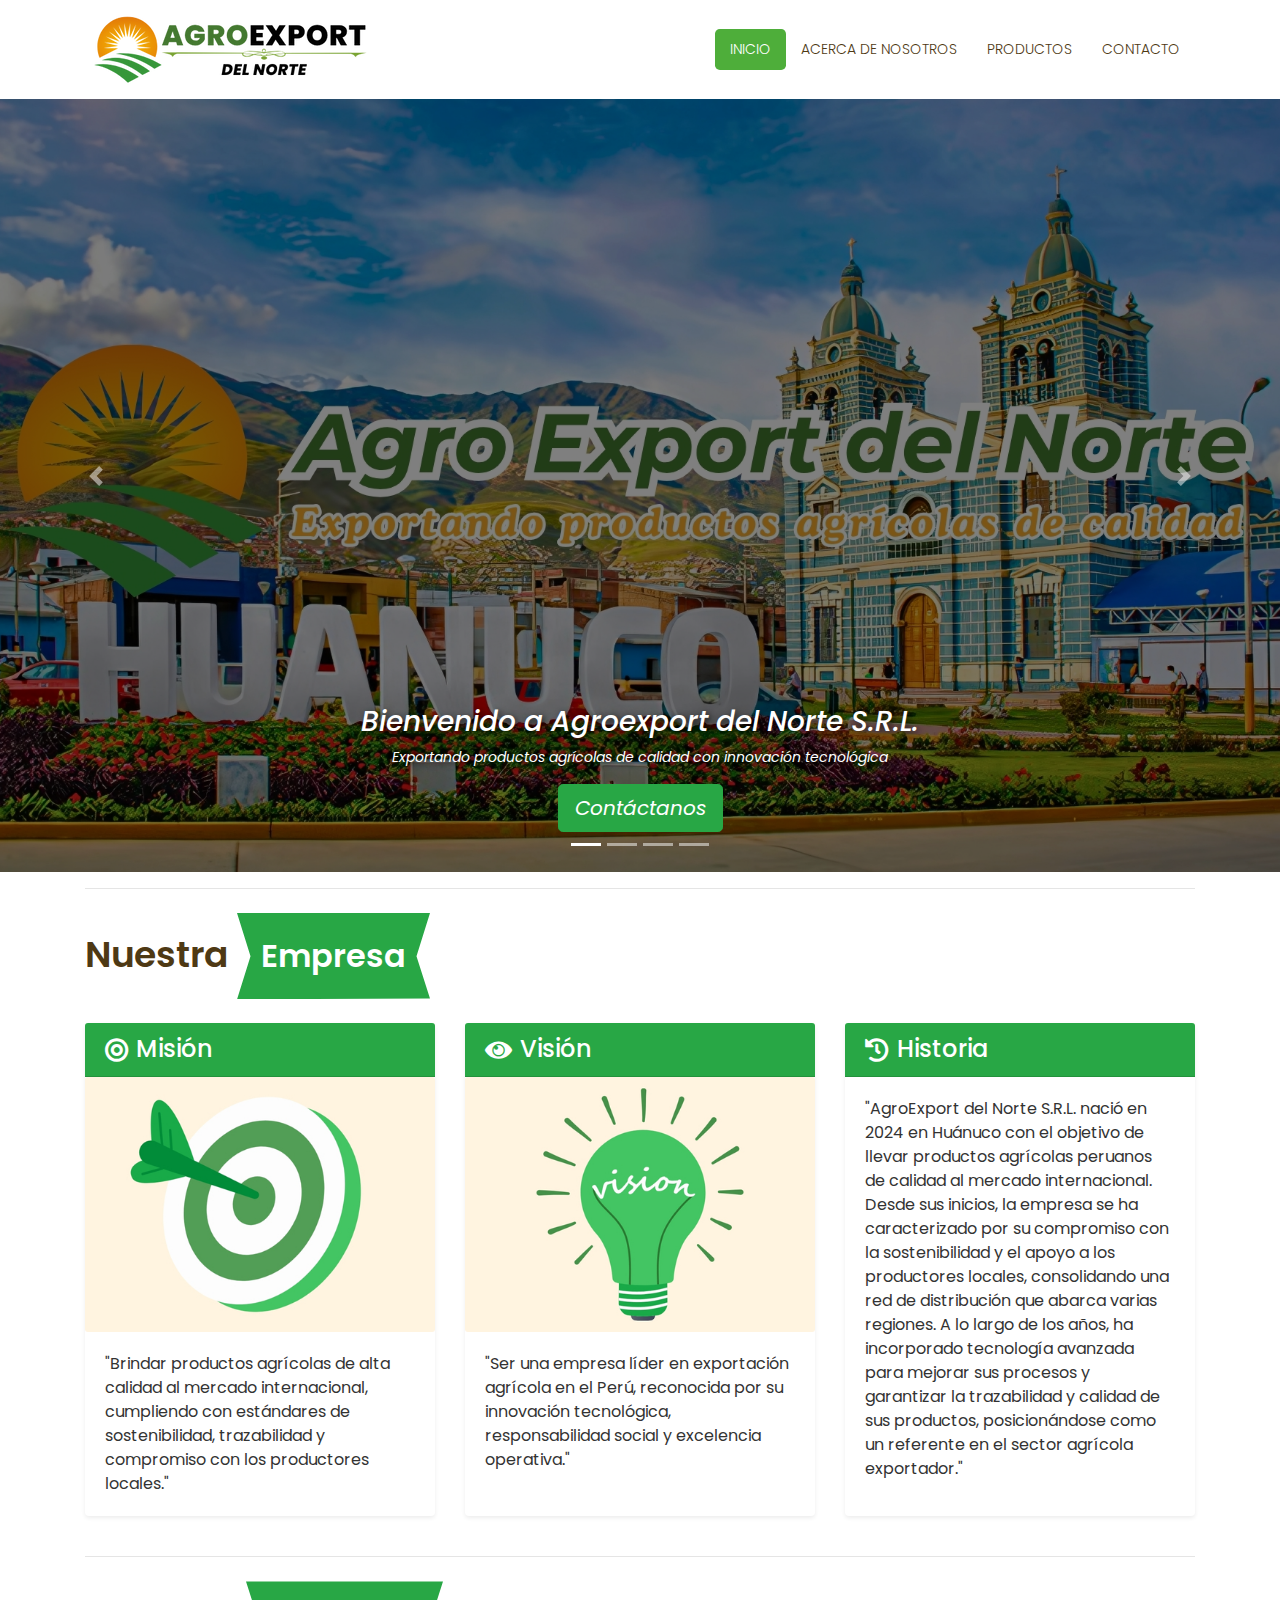
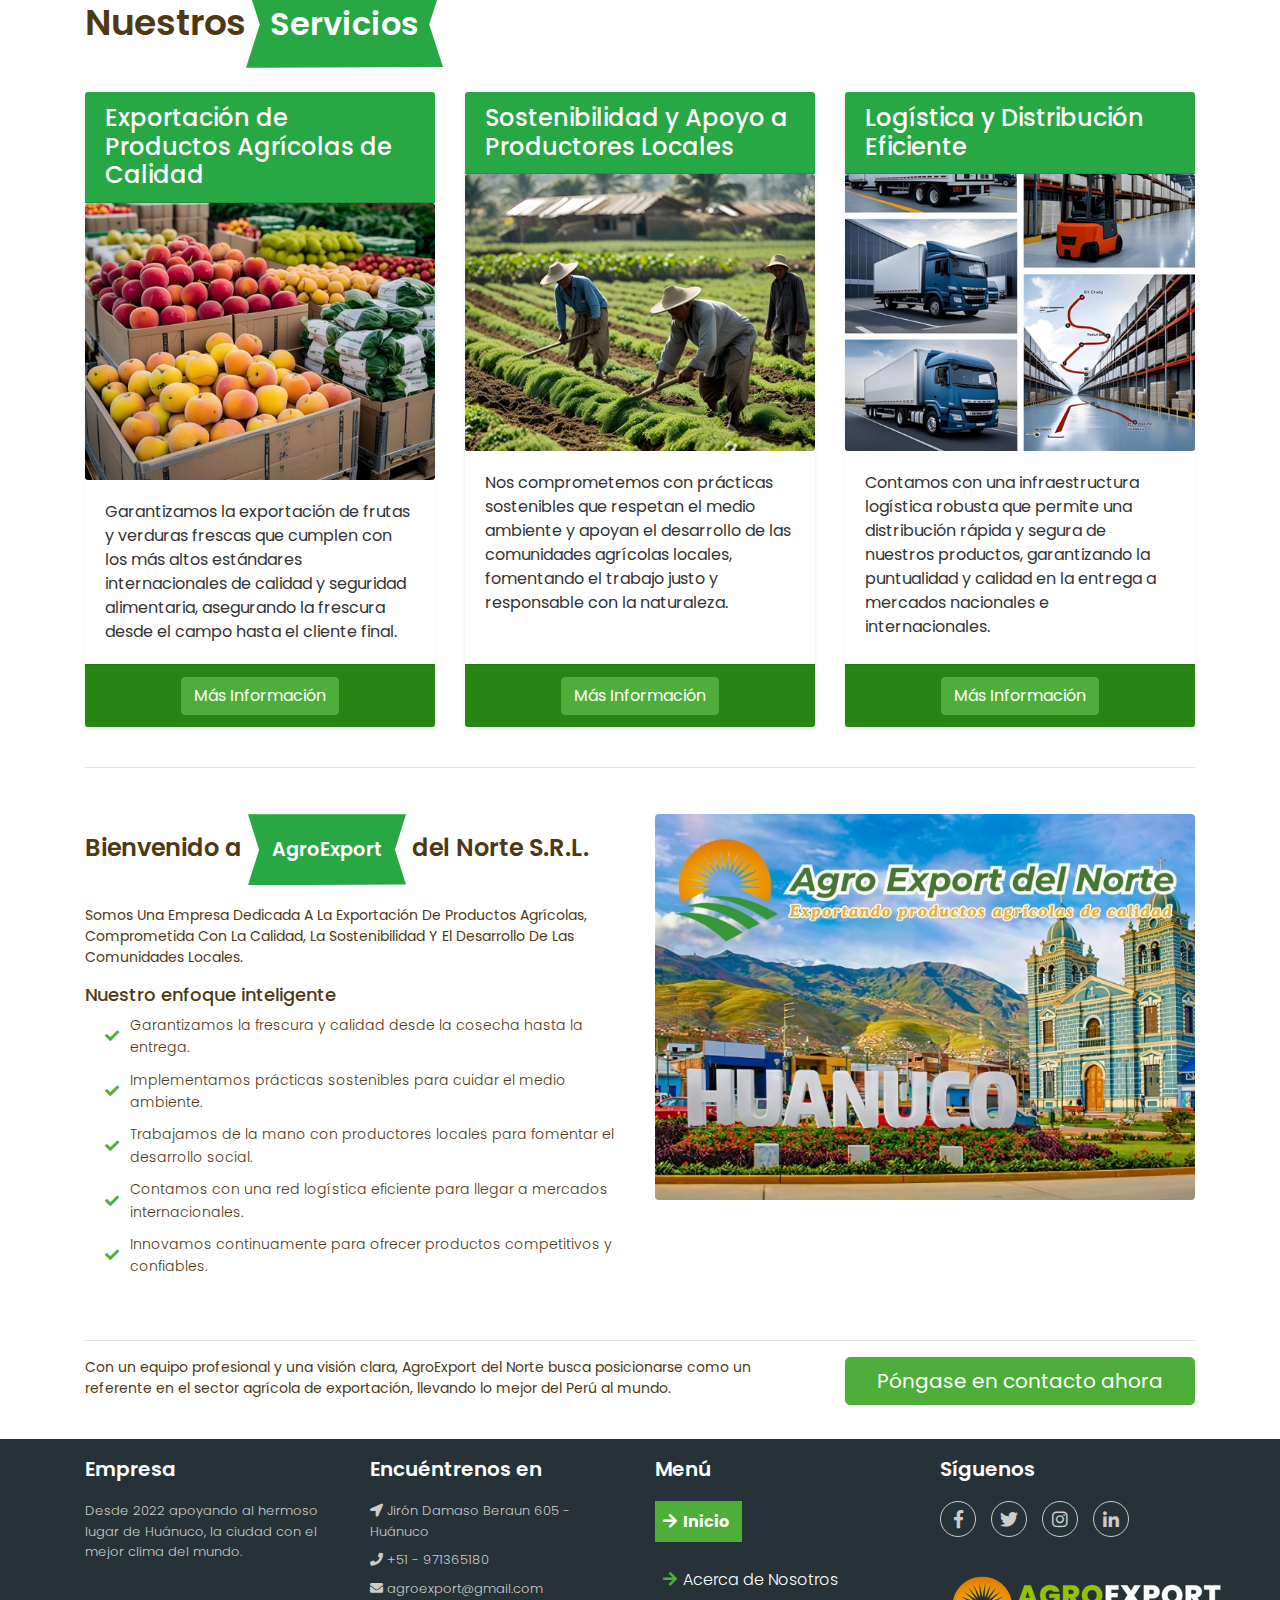
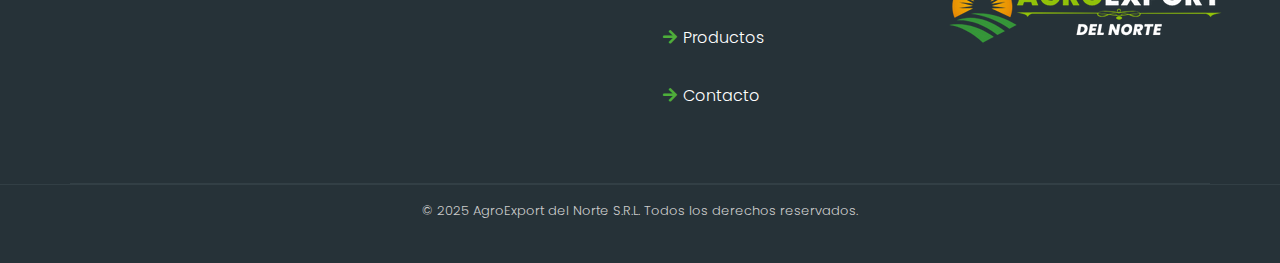
<file: index.html>
<!DOCTYPE html>
<html lang="en">
<head>
	<meta charset="utf-8">
	<meta name="viewport" content="width=device-width, initial-scale=1, shrink-to-fit=no">
	<meta name="description" content="">
	<meta name="author" content="">
	<title>Agroexport del Norte - Página Oficial </title>
   <link rel="icon" href="images/icono.png" type="image/png">
	<!-- Bootstrap core CSS -->
	<link href="vendor/bootstrap/css/bootstrap.min.css" rel="stylesheet">
	<!-- Fontawesome CSS -->
	<link href="css/all.css" rel="stylesheet">
	<!-- Custom styles for this template -->
	<link href="css/style.css" rel="stylesheet">
</head>
<body>
    <!-- Navegación -->
    <nav class="navbar fixed-top navbar-expand-lg navbar-dark bg-light top-nav fixed-top">
        <div class="container">
            <a class="navbar-brand" href="index.html">
            <img src="images/logo.png" alt="logo" />
            </a>
            <button class="navbar-toggler navbar-toggler-right" type="button" data-toggle="collapse" data-target="#navbarResponsive" aria-controls="navbarResponsive" aria-expanded="false" aria-label="Toggle navigation">
				<span class="fas fa-bars"></span>
            </button>
            <div class="collapse navbar-collapse" id="navbarResponsive">
               <ul class="navbar-nav ml-auto">
                  <li class="nav-item">
                     <a class="nav-link active" href="index.html">Inicio</a>
                  </li>
                  <li class="nav-item">
                     <a class="nav-link" href="about.html">Acerca de Nosotros</a>
                  </li>
                  <li class="nav-item">
                     <a class="nav-link" href="services.html">Productos</a>
                  </li>
                  <li class="nav-item">
                     <a class="nav-link" href="contact.html">Contacto</a>
                  </li>
               </ul>
            </div>
        </div>
    </nav>
    <header class="slider-main">
        <div id="carouselExampleIndicators" class="carousel slide carousel-fade" data-ride="carousel">
            <ol class="carousel-indicators">
               <li data-target="#carouselExampleIndicators" data-slide-to="0" class="active"></li>
               <li data-target="#carouselExampleIndicators" data-slide-to="1"></li>
               <li data-target="#carouselExampleIndicators" data-slide-to="2"></li>
               <li data-target="#carouselExampleIndicators" data-slide-to="3"></li>

            </ol>
            <div class="carousel-inner" role="listbox">
               <!-- Slider 1 -->
               <div class="carousel-item active" style="background-image: url('images/slider-01.jpg')">
                  <div class="carousel-caption d-none d-md-block">
                     <h3>Bienvenido a Agroexport del Norte S.R.L. </h3>
                     <p>Exportando productos agrícolas de calidad con innovación tecnológica</p>
                         <a href="contact.html" class="btn btn-success btn-lg">Contáctanos</a>
                  </div>
               </div>
               <!-- Slider 2 -->
               <div class="carousel-item" style="background-image: url('images/slider-02.jpg')">
                  <div class="carousel-caption d-none d-md-block">
                     <h3>Exportando productos agrícolas de calidad</h3>
                     <p>Exportando productos agrícolas de calidad con innovación tecnológica desde hace 3 años</p>
                         <a href="contact.html" class="btn btn-success btn-lg">Contáctanos</a>

                  </div>
               </div>
               <!-- Slider 3 -->
               <div class="carousel-item" style="background-image: url('images/slider-03.jpg')">
                  <div class="carousel-caption d-none d-md-block">
                     <h3>Fortaleciendo Comunidades Rurales</h3>
                     <p>Capacitación participativa para el desarrollo sostenible y la agricultura tradicional</p>
                         <a href="contact.html" class="btn btn-success btn-lg">Contáctanos</a>

                  </div>
               </div>
                              <!-- Slider 4 -->
               <div class="carousel-item" style="background-image: url('images/slider-04.jpg')">
                  <div class="carousel-caption d-none d-md-block">
                     <h3>Innovación y Tecnología</h3>
                     <p>Integrando soluciones modernas para potenciar el crecimiento</p>
                         <a href="contact.html" class="btn btn-success btn-lg">Contáctanos</a>

                  </div>
               </div>
            </div>
            <a class="carousel-control-prev" href="#carouselExampleIndicators" role="button" data-slide="prev">
				<span class="carousel-control-prev-icon" aria-hidden="true"></span>
				<span class="sr-only">Previous</span>
            </a>
            <a class="carousel-control-next" href="#carouselExampleIndicators" role="button" data-slide="next">
				<span class="carousel-control-next-icon" aria-hidden="true"></span>
				<span class="sr-only">Next</span>
            </a>
        </div>
    </header>


    <!-- Page Content -->
    <div class="container">
              <hr>
              <div class="services-bar">
            <h1 class="my-4">Nuestra <span class="span1">Empresa </span></h1>
            <!-- Services Section -->
            <div class="row">
               <div class="col-lg-4 mb-4">
                  <div class="card h-100 shadow-sm rounded">
                     <div class="card-header bg-success text-white d-flex align-items-center">
                                 <i class="fas fa-bullseye mr-2"></i>
                     <h4 class="mb-0">Misión</h4>    </div>

                     <div class="card-img">
                        <img class="img-fluid" src="images/mision.jpg" alt="" />
                     </div>
                     <div class="card-body">
                        <p class="card-text">"Brindar productos agrícolas de alta calidad al mercado internacional, cumpliendo con estándares de sostenibilidad, trazabilidad y compromiso con los productores locales."</p>
                     </div>
                  </div>
               </div>
               <div class="col-lg-4 mb-4">
                  <div class="card h-100 shadow-sm rounded">
                         <div class="card-header bg-success text-white d-flex align-items-center">
                           <i class="fas fa-eye mr-2"></i>
                     <h4 class="mb-0">Visión</h4>  </div>
                     <div class="card-img">
                        <img class="img-fluid" src="images/vision.jpg" alt="" />
                     </div>
                     <div class="card-body">
                        <p class="card-text">"Ser una empresa líder en exportación agrícola en el Perú, reconocida por su innovación tecnológica, responsabilidad social y excelencia operativa."</p>
                     </div>
                  </div>
               </div>
               <div class="col-lg-4 mb-4">
                  <div class="card h-100 shadow-sm rounded">
                         <div class="card-header bg-success text-white d-flex align-items-center">
                           <i class="fas fa-history mr-2"></i>
                     <h4 class="mb-0">Historia </h4> </div>

                     <div class="card-body">
                        <p class="card-text">"AgroExport del Norte S.R.L. nació en 2024 en Huánuco con el objetivo de llevar productos agrícolas peruanos de calidad al mercado internacional. Desde sus inicios, la empresa se ha caracterizado por su compromiso con la sostenibilidad y el apoyo a los productores locales, consolidando una red de distribución que abarca varias regiones. A lo largo de los años, ha incorporado tecnología avanzada para mejorar sus procesos y garantizar la trazabilidad y calidad de sus productos, posicionándose como un referente en el sector agrícola exportador."</p>
                     </div>
                  </div>
               </div>
            </div>
            <!-- /.row -->
        </div>
                <hr>
        <div class="services-bar">
            <h1 class="my-4">Nuestros<span class="span1"> Servicios</span></h1>
            <!-- Services Section -->
            <div class="row">
               <div class="col-lg-4 mb-4">
                  <div class="card h-100 shadow-sm rounded">
                      <div class="card-header bg-success text-white d-flex align-items-center">
                     <h4 class="mb-0">Exportación de Productos Agrícolas de Calidad</h4></div>
                     <div class="card-img">
                        <img class="img-fluid" src="images/12.jpg" alt="" />
                     </div>
                     <div class="card-body">
                        <p class="card-text">Garantizamos la exportación de frutas y verduras frescas que cumplen con los más altos estándares internacionales de calidad y seguridad alimentaria, asegurando la frescura desde el campo hasta el cliente final.</p>
                     </div>
                     <center><div class="card-footer">
                        <a href="about.html" class="btn btn-primary">Más Información</a>
                     </div></center>
                  </div>
               </div>
               <div class="col-lg-4 mb-4">
                  <div class="card h-100 shadow-sm rounded">
                     <div class="card-header bg-success text-white d-flex align-items-center">
                     <h4 class="mb-0">Sostenibilidad y Apoyo a Productores Locales</h4></div> 
                     <div class="card-img">
                        <img class="img-fluid" src="images/13.jpg" alt="" />
                     </div>
                     <div class="card-body">
                        <p class="card-text">Nos comprometemos con prácticas sostenibles que respetan el medio ambiente y apoyan el desarrollo de las comunidades agrícolas locales, fomentando el trabajo justo y responsable con la naturaleza.</p>
                     </div>
                     <div class="card-footer">
                       <center> <a href="about.html" class="btn btn-primary">Más Información</a></center>
                     </div>
                  </div>
               </div>
               <div class="col-lg-4 mb-4">
                  <div class="card h-100 shadow-sm rounded">
                                          <div class="card-header bg-success text-white d-flex align-items-center">
                     <h4 class="mb-0"> Logística y Distribución   Eficiente</h4> </div>
                     <div class="card-img">
                        <img class="img-fluid" src="images/14.jpg" alt="" />
                     </div>
                     <div class="card-body">
                        <p class="card-text">Contamos con una infraestructura logística robusta que permite una distribución rápida y segura de nuestros productos, garantizando la puntualidad y calidad en la entrega a mercados nacionales e internacionales.</p>
                     </div>
                     <div class="card-footer">
                        <center><a href="about.html" class="btn btn-primary">Más Información</a></center>
                     </div>
                  </div>
               </div>
            </div>
            <!-- /.row -->
        </div>
                <hr>
        <!-- About Section -->
        <div class="about-main">
            <div class="row">
               <div class="col-lg-6">
                  <h2>Bienvenido a <span class="span1" style="font-size: 1.2rem;">AgroExport</span> del Norte S.R.L.</h2>
                  <p>Somos una empresa dedicada a la exportación de productos agrícolas, comprometida con la calidad, la sostenibilidad y el desarrollo de las comunidades locales.</p>
                  <h5>Nuestro enfoque inteligente</h5>
                  <ul>
                     <li>Garantizamos la frescura y calidad desde la cosecha hasta la entrega.</li>
                     <li>Implementamos prácticas sostenibles para cuidar el medio ambiente.</li>
                     <li>Trabajamos de la mano con productores locales para fomentar el desarrollo social.</li>
                     <li>Contamos con una red logística eficiente para llegar a mercados internacionales.</li>
                     <li>Innovamos continuamente para ofrecer productos competitivos y confiables.</li>
                  </ul>
               </div>
               <div class="col-lg-6">
                  <img class="img-fluid rounded" src="images/about-img.jpg" alt="" />
               </div>
            </div>
            <!-- /.row -->
        </div>
        <hr>
        <!-- Get In Touch Now Section -->
        <div class="row mb-4">
            <div class="col-md-8">
               <p>Con un equipo profesional y una visión clara, AgroExport del Norte busca posicionarse como un referente en el sector agrícola de exportación, llevando lo mejor del Perú al mundo.</p>
            </div>
            <div class="col-md-4">
               <a class="btn btn-lg btn-secondary btn-block" href="contact.html">Póngase en contacto ahora</a>
            </div>
        </div>
    </div>
    <!-- /.container -->

    <!--Footers entre sí entrelazados-->
<footer class="footer">
  <div class="container bottom_border">
    <div class="row">
      
      <!-- Sobre la empresa -->
      <div class="col-lg-3 col-md-6 col-sm-6 mb-4">
        <h5 class="footer-title pt-2">Empresa</h5>
        <p>Desde 2022 apoyando al hermoso lugar de Huánuco, la ciudad con el mejor clima del mundo.</p>
      </div>

      <!-- Contacto -->
      <div class="col-lg-3 col-md-6 col-sm-6 mb-4">
        <h5 class="footer-title pt-2">Encuéntrenos en</h5>
        <p><i class="fa fa-location-arrow"></i> Jirón Damaso Beraun 605 - Huánuco</p>
        <p><i class="fa fa-phone"></i> +51 - 971365180</p>
        <p><i class="fa fa-envelope"></i> agroexport@gmail.com</p>
      </div>

      <!-- Menú -->
      <div class="col-lg-3 col-md-6 col-sm-6 mb-4">
        <h5 class="footer-title pt-2">Menú</h5>
            <ul class="footer-menu">
               <li><a href="index.html" class="active"><span>Inicio</span></a></li>
               <li><a href="about.html"><span>Acerca de Nosotros</span></a></li>
               <li><a href="services.html"><span>Productos</span></a></li>
               <li><a href="contact.html"><span>Contacto</span></a></li>
            </ul>

      </div>

      <!-- Redes sociales -->
      <div class="col-lg-3 col-md-6 col-sm-6 mb-4">
        <h5 class="footer-title pt-2">Síguenos</h5>
        <ul class="social-footer-ul">
          <li><a href="https://www.facebook.com/" aria-label="Facebook"><i class="fab fa-facebook-f"></i></a></li>
          <li><a href="https://x.com/" aria-label="Twitter"><i class="fab fa-twitter"></i></a></li>
          <li><a href="https://www.instagram.com/" aria-label="Instagram"><i class="fab fa-instagram"></i></a></li>
          <li><a href="https://pe.linkedin.com/" aria-label="LinkedIn"><i class="fab fa-linkedin-in"></i></a></li>
        </ul>      	  
            <div class="footer-logo">
				<a href="index.html"><img src="images/footer-logo.png" alt="" /></a>
			</div>
      </div>
    </div>
  </div>
  <div class="footer-bottom text-center py-3">
    <p class="mb-0">&copy; 2025 AgroExport del Norte S.R.L. Todos los derechos reservados.</p>
  </div>
</footer>


    
<!-- Bootstrap core JavaScript -->
<script src="vendor/jquery/jquery.min.js"></script>
<script src="vendor/bootstrap/js/bootstrap.bundle.min.js"></script>
</body>
</html>
</file>
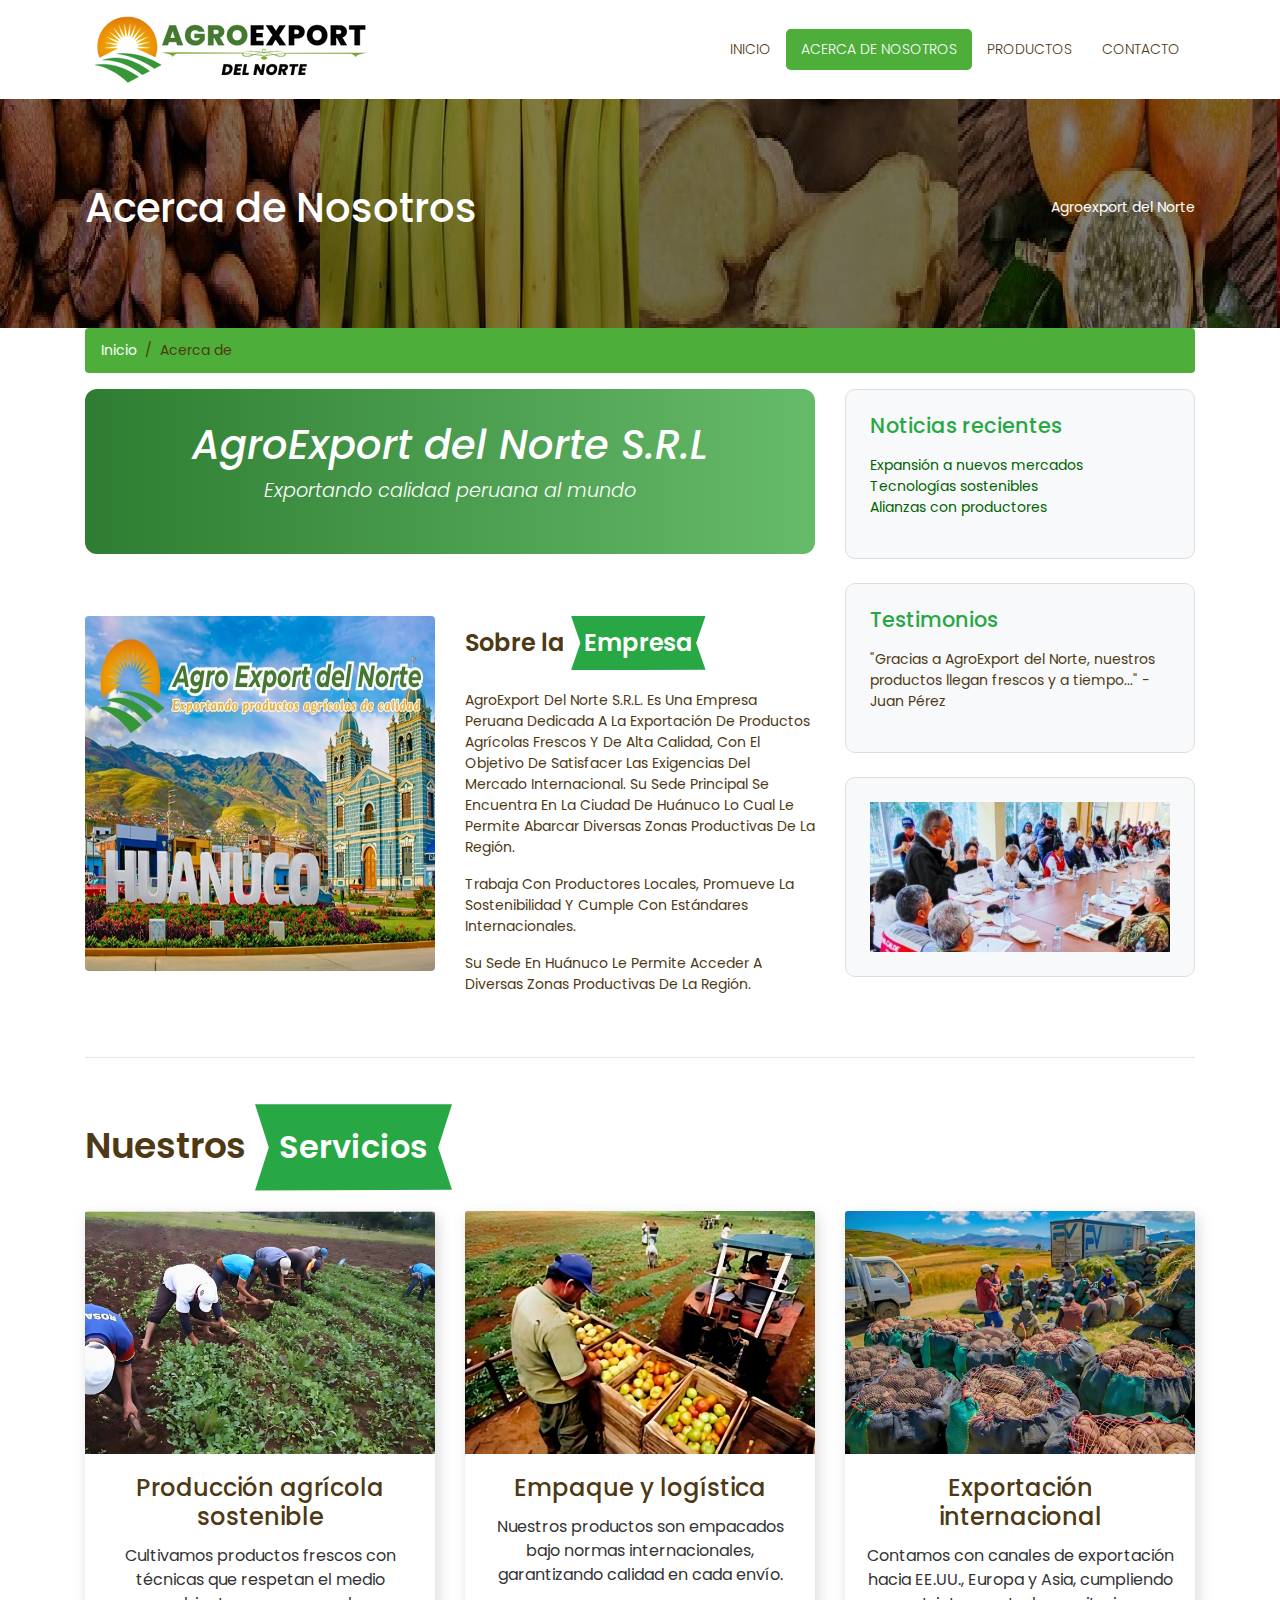
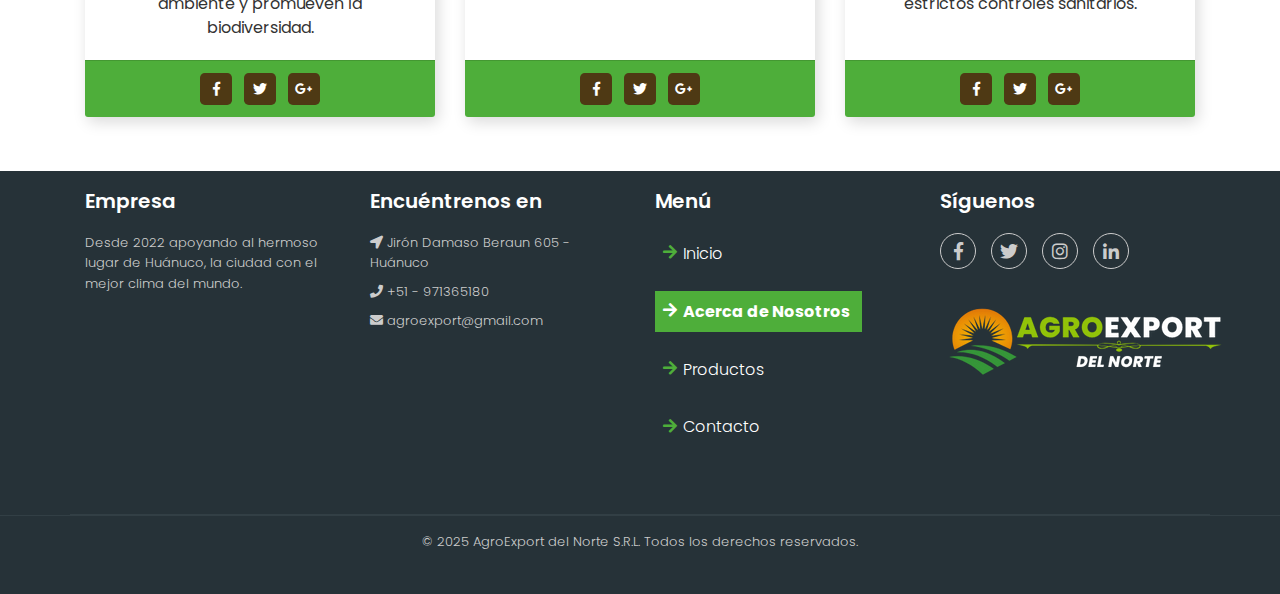
<file: about.html>
<!DOCTYPE html>
<html lang="es">
<head>
    <meta charset="utf-8">
    <meta name="viewport" content="width=device-width, initial-scale=1, shrink-to-fit=no">
    <meta name="description" content="">
    <meta name="author" content="">
	<title>Agroexport del Norte - Página Oficial </title>
   <link rel="icon" href="images/icono.png" type="image/png">
    <!-- Bootstrap core CSS -->
    <link href="vendor/bootstrap/css/bootstrap.min.css" rel="stylesheet">
    <!-- Fontawesome CSS -->
    <link href="css/all.css" rel="stylesheet">
    <!-- Custom styles -->
    <link href="css/style.css" rel="stylesheet">
</head>
<style>
    /* Carlitos */

/* Header estilizado */
.main-header {
    background: linear-gradient(to right, #2e7d32, #66bb6a);
    color: white;
    text-align: center;
    padding: 2rem 0;
    border-radius: 12px;
    margin-bottom: 2rem;
}

.main-header h1 {
    font-size: 2.5rem;
    margin-bottom: 0.5rem;
}

.main-header .lead {
    font-size: 1.2rem;
    font-style: italic;
}

/* Estilos para la barra lateral (aside) */
.sidebar-box {
    background-color: #f8f9fa;
    border: 1px solid #ddd;
    padding: 1.5rem;
    margin-bottom: 1.5rem;
    border-radius: 10px;
    transition: all 0.3s ease;
}

.sidebar-box:hover {
    box-shadow: 0 0 15px rgba(0, 123, 0, 0.2);
    transform: translateY(-5px);
}

.sidebar-box h3 {
    font-size: 1.3rem;
    margin-bottom: 1rem;
    color: #28a745;
}

.sidebar-box ul li a {
    color: #006400;
    text-decoration: none;
}

.sidebar-box ul li a:hover {
    color: #28a745;
    text-decoration: underline;
}
article{
	background-color: #ffffff;
	border-color: rgb(171, 15, 15);
}
.team-members-box .card-footer ul.list-inline li a i {
  transition: color 0.3s ease, transform 0.3s ease;
  color: #ffffff; /* color inicial */
}

.team-members-box .card-footer ul.list-inline li a:hover i {
  color: #17da45; /* color al pasar el cursor (puedes cambiarlo) */
  transform: scale(1.5); /* agranda el ícono un poco */
}

/* Carlitos */
</style>
<body>

    <!-- Navegación -->
    <nav class="navbar fixed-top navbar-expand-lg navbar-dark bg-light top-nav fixed-top">
        <div class="container">
            <a class="navbar-brand" href="index.html">
            <img src="images/logo.png" alt="logo" />
            </a>
            <button class="navbar-toggler navbar-toggler-right" type="button" data-toggle="collapse" data-target="#navbarResponsive" aria-controls="navbarResponsive" aria-expanded="false" aria-label="Toggle navigation">
				<span class="fas fa-bars"></span>
            </button>
            <div class="collapse navbar-collapse" id="navbarResponsive">
               <ul class="navbar-nav ml-auto">
                  <li class="nav-item">
                     <a class="nav-link" href="index.html">Inicio</a>
                  </li>
                  <li class="nav-item">
                     <a class="nav-link active" href="about.html">Acerca de Nosotros</a>
                  </li>
                  <li class="nav-item">
                     <a class="nav-link" href="services.html">Productos</a>
                  </li>
                  <li class="nav-item">
                     <a class="nav-link" href="contact.html">Contacto</a>
                  </li>
               </ul>
            </div>
        </div>
    </nav>

<!-- Título principal -->
<div class="full-title">
    <div class="container">
        <h1 class="mt-4 mb-3">Acerca de Nosotros<small>Agroexport del Norte</small></h1>
    </div>
</div>

<!-- Contenido principal -->
<main class="container">
    <!-- Migas de pan -->
    <div class="breadcrumb-main">
        <ol class="breadcrumb">
            <li class="breadcrumb-item"><a href="index.html">Inicio</a></li>
            <li class="breadcrumb-item active">Acerca de</li>
        </ol>
    </div>

    <!-- Contenido y aside -->
    <div class="row">
        <!-- Contenido principal -->
        <article class="col-lg-8">
            <header class="main-header">
                <div class="container">
                    <h1>AgroExport del Norte S.R.L</h1>
                    <p class="lead">Exportando calidad peruana al mundo</p>
                </div>
            </header>
            <div class="about-main row">
                <div class="col-lg-6">
                    <img class="img-fluid rounded" style="height: 355px;" src="images/about-img.jpg" alt="Imagen de la empresa" />
                </div>
                <div class="col-lg-6">
                    <h2>Sobre la <span class="span1" style="font-size: 24px; padding: 0.8rem 0.8rem;">Empresa</span></h2>
                    <p>AgroExport del Norte S.R.L. es una empresa peruana dedicada a la exportación de productos agrícolas frescos y de alta calidad, con el objetivo de satisfacer las exigencias del mercado internacional. Su sede principal se encuentra en la ciudad de Huánuco lo cual le permite abarcar diversas zonas productivas de la región.</p>
                    <p>Trabaja con productores locales, promueve la sostenibilidad y cumple con estándares internacionales.</p>
                    <p>Su sede en Huánuco le permite acceder a diversas zonas productivas de la región.</p>
                </div>
            </div>
        </article>

        <!-- Barra lateral -->
        <aside class="col-lg-4">
            <div class="sidebar-box hover-box">
                <h3>Noticias recientes</h3>
                <ul class="list-unstyled">
                    <li><a href="#">Expansión a nuevos mercados</a></li>
                    <li><a href="#">Tecnologías sostenibles</a></li>
                    <li><a href="#">Alianzas con productores</a></li>
                </ul>
            </div>
            <div class="sidebar-box hover-box">
                <h3>Testimonios</h3>
                <p>"Gracias a AgroExport del Norte, nuestros productos llegan frescos y a tiempo..." - Juan Pérez</p>
            </div>
           <div class="sidebar-box hover-box">
            <center><img src="images1/11.jpg" style="width: 300px; height:150px;" alt="foto"></center>
            </div>
        </aside>
    </div>

    <!-- Sección de servicios -->
     <hr>
    <div class="team-members-box">
        <h2 style="font-size: 36px;">Nuestros <span class="span1">Servicios</span></h2>
        <div class="row">
            <div class="col-lg-4 mb-4">
                <div class="card h-100 text-center">
                    <img class="card-img-top" src="images1/testi_06.jpg" alt="Producción agrícola sostenible" />
                    <div class="card-body">
                        <h4 class="card-title">Producción agrícola sostenible</h4>
                        <p class="card-text">Cultivamos productos frescos con técnicas que respetan el medio ambiente y promueven la biodiversidad.</p>
                    </div>
                    <div class="card-footer">
                        <ul class="list-inline">
                            <li class="list-inline-item"><a href="https://www.facebook.com/"><i class="fab fa-facebook-f"></i></a></li>
                            <li class="list-inline-item"><a href="https://www.x.com/"><i class="fab fa-twitter"></i></a></li>
                            <li class="list-inline-item"><a href="https://www.google.com/"><i class="fab fa-google-plus-g"></i></a></li>
                        </ul>
                    </div>
                </div>
            </div>
            <div class="col-lg-4 mb-4">
                <div class="card h-100 text-center">
                    <img class="card-img-top" src="images1/testi_04.jpg" alt="Empaque y logística" />
                    <div class="card-body">
                        <h4 class="card-title">Empaque y logística</h4>
                        <p class="card-text">Nuestros productos son empacados bajo normas internacionales, garantizando calidad en cada envío.</p>
                    </div>
                    <div class="card-footer">
                        <ul class="list-inline">
                            <li class="list-inline-item"><a href="https://www.facebook.com/"><i class="fab fa-facebook-f"></i></a></li>
                            <li class="list-inline-item"><a href="https://www.x.com/"><i class="fab fa-twitter"></i></a></li>
                            <li class="list-inline-item"><a href="https://www.google.com/"><i class="fab fa-google-plus-g"></i></a></li>
                        </ul>
                    </div>
                </div>
            </div>
            <div class="col-lg-4 mb-4">
                <div class="card h-100 text-center">
                    <img class="card-img-top" src="images1/testi_05.jpg" alt="Exportación internacional" />
                    <div class="card-body">
                        <h4 class="card-title">Exportación internacional</h4>
                        <p class="card-text">Contamos con canales de exportación hacia EE.UU., Europa y Asia, cumpliendo estrictos controles sanitarios.</p>
                    </div>
                    <div class="card-footer">
                        <ul class="list-inline">
                            <li class="list-inline-item"><a href="https://www.facebook.com/"><i class="fab fa-facebook-f"></i></a></li>
                            <li class="list-inline-item"><a href="https://www.x.com/"><i class="fab fa-twitter"></i></a></li>
                            <li class="list-inline-item"><a href="https://www.google.com/"><i class="fab fa-google-plus-g"></i></a></li>
                        </ul>
                    </div>
                </div>
            </div>
        </div>
    </div>
</main>

    <!--Footers entre sí entrelazados-->
<footer class="footer">
  <div class="container bottom_border">
    <div class="row">
      
      <!-- Sobre la empresa -->
      <div class="col-lg-3 col-md-6 col-sm-6 mb-4">
        <h5 class="footer-title pt-2">Empresa</h5>
        <p>Desde 2022 apoyando al hermoso lugar de Huánuco, la ciudad con el mejor clima del mundo.</p>
      </div>

      <!-- Contacto -->
      <div class="col-lg-3 col-md-6 col-sm-6 mb-4">
        <h5 class="footer-title pt-2">Encuéntrenos en</h5>
        <p><i class="fa fa-location-arrow"></i> Jirón Damaso Beraun 605 - Huánuco</p>
        <p><i class="fa fa-phone"></i> +51 - 971365180</p>
        <p><i class="fa fa-envelope"></i> agroexport@gmail.com</p>
      </div>

      <!-- Menú -->
      <div class="col-lg-3 col-md-6 col-sm-6 mb-4">
        <h5 class="footer-title pt-2">Menú</h5>
            <ul class="footer-menu">
               <li><a href="index.html"><span>Inicio</span></a></li>
               <li><a href="about.html" class="active"><span>Acerca de Nosotros</span></a></li>
               <li><a href="services.html"><span>Productos</span></a></li>
               <li><a href="contact.html"><span>Contacto</span></a></li>
            </ul>

      </div>

      <!-- Redes sociales -->
      <div class="col-lg-3 col-md-6 col-sm-6 mb-4">
        <h5 class="footer-title pt-2">Síguenos</h5>
        <ul class="social-footer-ul">
          <li><a href="https://www.facebook.com/" aria-label="Facebook"><i class="fab fa-facebook-f"></i></a></li>
          <li><a href="https://x.com/" aria-label="Twitter"><i class="fab fa-twitter"></i></a></li>
          <li><a href="https://www.instagram.com/" aria-label="Instagram"><i class="fab fa-instagram"></i></a></li>
          <li><a href="https://pe.linkedin.com/" aria-label="LinkedIn"><i class="fab fa-linkedin-in"></i></a></li>
        </ul>      	  
            <div class="footer-logo">
				<a href="index.html"><img src="images/footer-logo.png" alt="" /></a>
			</div>
      </div>
    </div>
  </div>
  <div class="footer-bottom text-center py-3">
    <p class="mb-0">&copy; 2025 AgroExport del Norte S.R.L. Todos los derechos reservados.</p>
  </div>
</footer>

<!-- Scripts -->
<script src="vendor/jquery/jquery.min.js"></script>
<script src="vendor/bootstrap/js/bootstrap.bundle.min.js"></script>
</body>
</html>
</file>
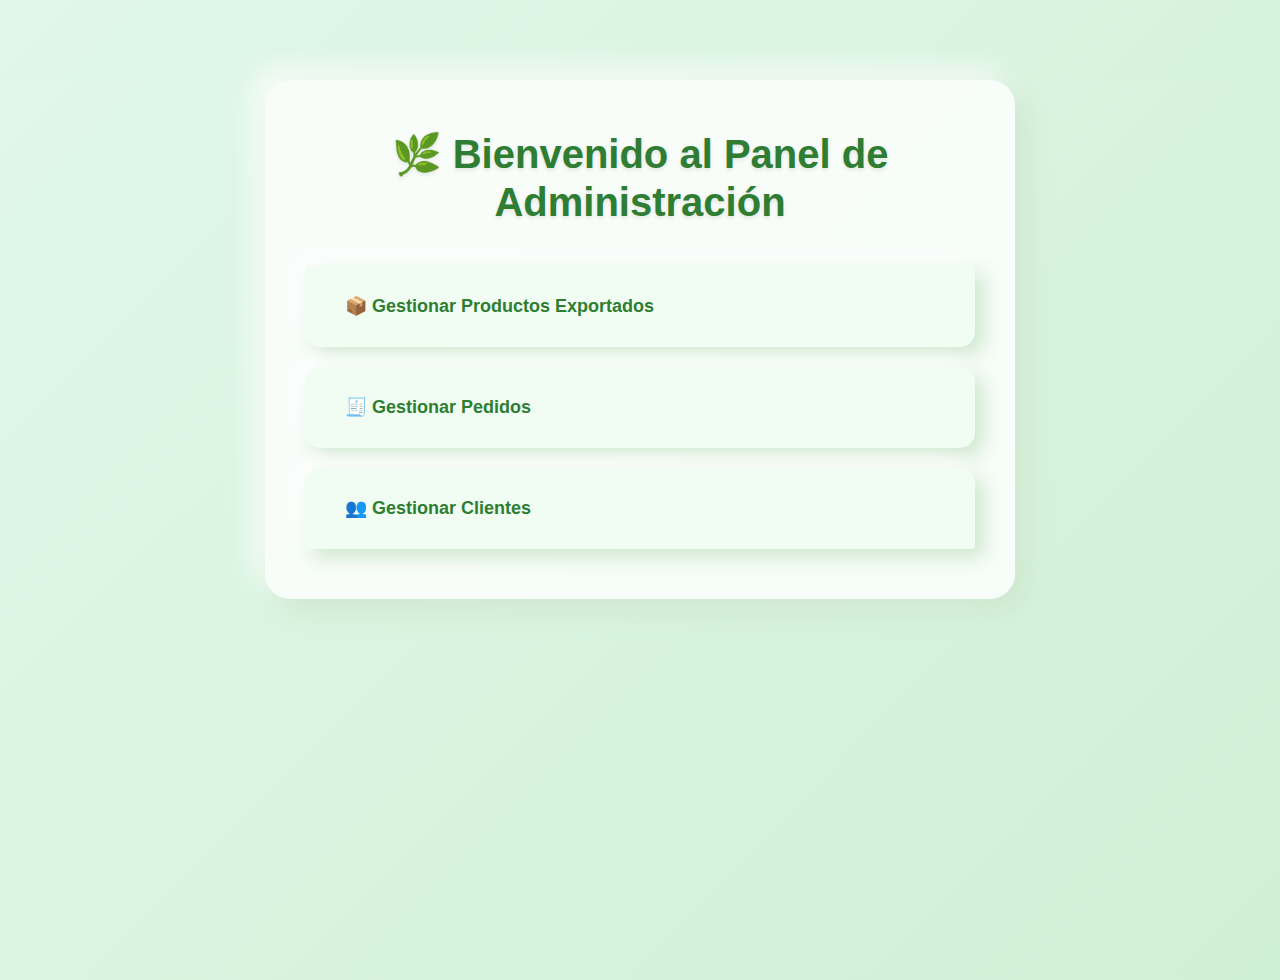
<file: admin-dashboard.html>
<!-- admin-dashboard.html -->
<!DOCTYPE html>
<html lang="es">
<head>
  <meta charset="UTF-8" />
  <meta name="viewport" content="width=device-width, initial-scale=1.0" />
  <title>Panel de Administración</title>
  <link href="vendor/bootstrap/css/bootstrap.min.css" rel="stylesheet" />

  <style>
    /* === FUENTE Y GENERAL === */
    body, html {
      height: 100%;
      margin: 0;
      font-family: 'Segoe UI', Tahoma, Geneva, Verdana, sans-serif;
      background: linear-gradient(135deg, #e0f7e9, #d0f0d5);
      animation: fondoVerde 10s ease-in-out infinite alternate;
    }

    @keyframes fondoVerde {
      0% {
        background: linear-gradient(135deg, #e0f7e9, #d0f0d5);
      }
      100% {
        background: linear-gradient(135deg, #a8e6cf, #dcedc1);
      }
    }

    .container {
      max-width: 750px;
      margin: 80px auto;
      background: #ffffffcc;
      padding: 50px 40px;
      border-radius: 25px;
      box-shadow: 10px 10px 30px #cde6cd, -10px -10px 30px #ffffff;
    }

    h1 {
      font-weight: 800;
      color: #2e7d32;
      text-align: center;
      margin-bottom: 40px;
      text-shadow: 0 2px 4px rgba(0, 0, 0, 0.1);
    }

    ul.list-group {
      padding: 0;
    }

    .list-group-item {
      background: #f1fdf3;
      border: none;
      border-radius: 15px;
      margin-bottom: 20px;
      transition: transform 0.3s ease, box-shadow 0.3s ease;
      box-shadow: 8px 8px 20px #cde6cd, -8px -8px 20px #ffffff;
    }

    .list-group-item a {
      display: flex;
      align-items: center;
      padding: 15px 20px;
      font-size: 18px;
      font-weight: 600;
      text-decoration: none;
      color: #2e7d32;
      transition: color 0.3s ease;
    }

    .list-group-item:hover {
      transform: translateY(-3px);
      box-shadow: 0 10px 30px rgba(46, 125, 50, 0.2);
      background: linear-gradient(to right, #a5d6a7, #c8e6c9);
    }

    .list-group-item:hover a {
      color: #1b5e20;
    }

    /* === RESPONSIVE === */
    @media (max-width: 768px) {
      .container {
        margin: 30px 20px;
        padding: 30px 20px;
      }

      .list-group-item a {
        font-size: 16px;
      }

      h1 {
        font-size: 22px;
      }
    }
  </style>
</head>
<body>
  <div class="container">
    <h1>🌿 Bienvenido al Panel de Administración</h1>
    <ul class="list-group">
      <li class="list-group-item">
        <a href="admin-products.html">📦 Gestionar Productos Exportados</a>
      </li>
      <li class="list-group-item">
        <a href="admin-orders.html">🧾 Gestionar Pedidos</a>
      </li>
      <li class="list-group-item">
        <a href="admin-users.html">👥 Gestionar Clientes</a>
      </li>
    </ul>
  </div>

  <script src="vendor/jquery/jquery.min.js"></script>
  <script src="vendor/bootstrap/js/bootstrap.bundle.min.js"></script>
</body>
</html>
</file>
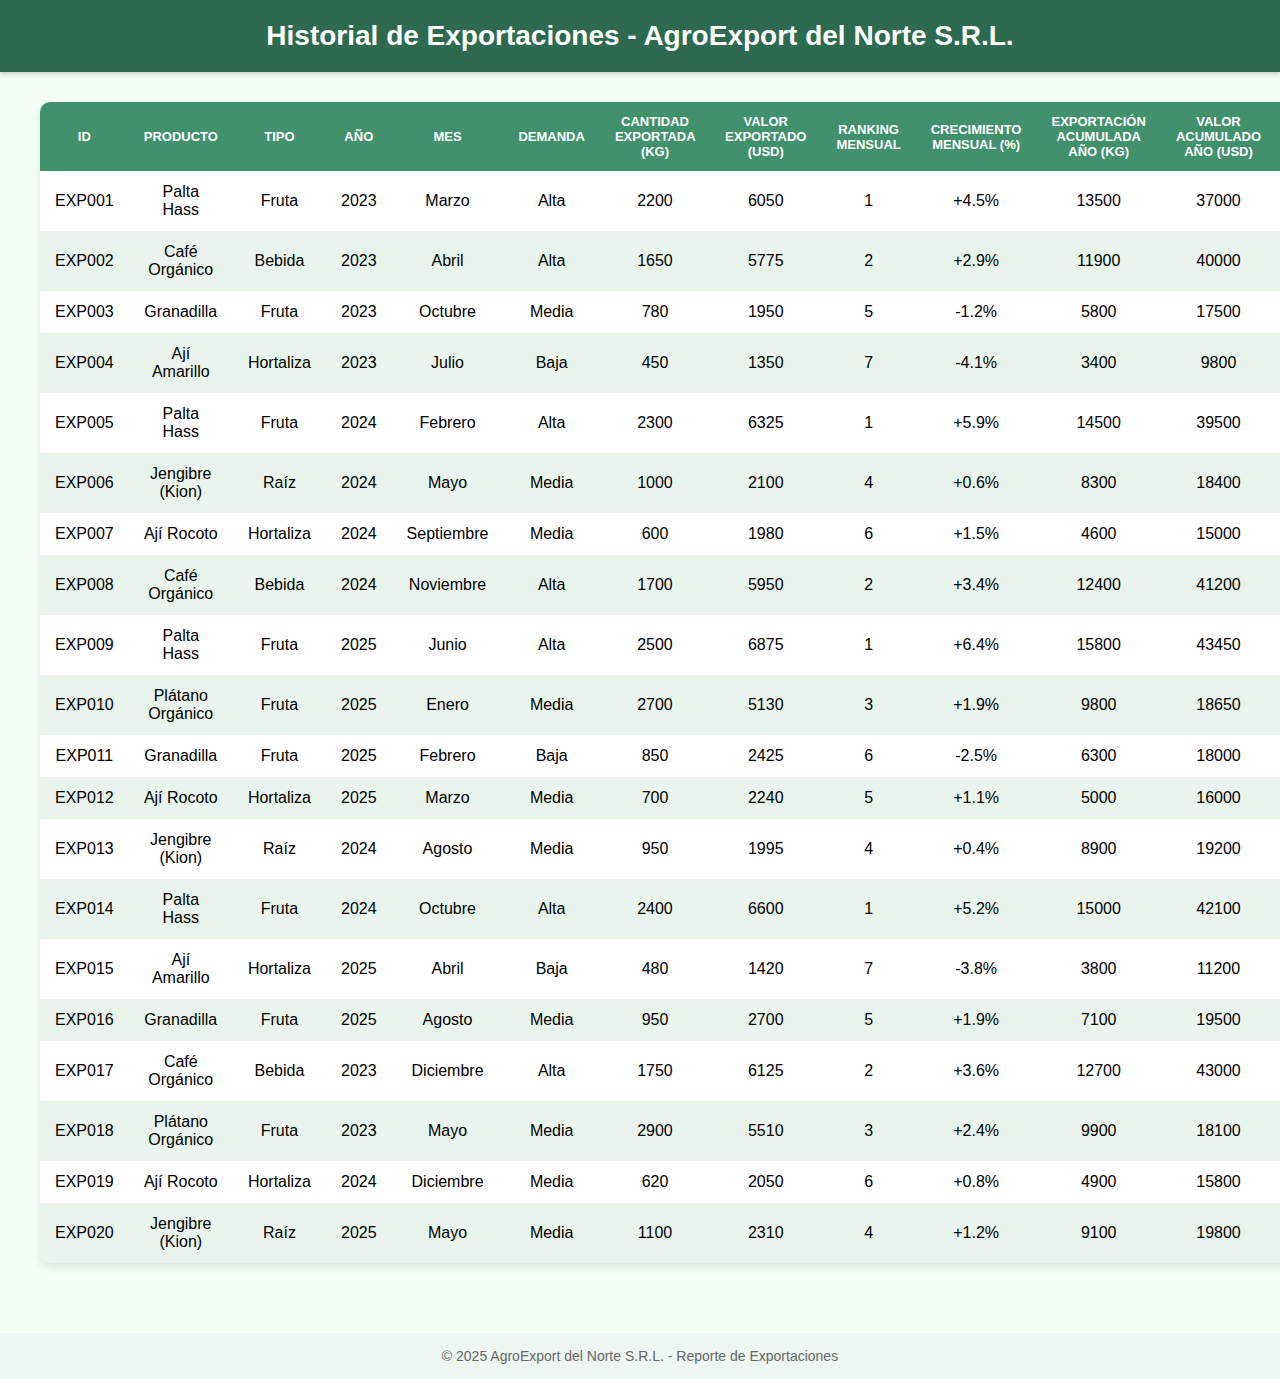
<file: admin-products.html>
<!DOCTYPE html>
<html lang="es">
<head>
  <meta charset="UTF-8">
  <title>Exportaciones AgroExport del Norte S.R.L.</title>
  <style>
    body {
      font-family: 'Segoe UI', Tahoma, Geneva, Verdana, sans-serif;
      background-color: #f4fef4;
      margin: 0;
      padding: 0;
    }

    header {
      background-color: #2d6a4f;
      color: white;
      padding: 20px 0;
      text-align: center;
      box-shadow: 0 2px 5px rgba(0,0,0,0.2);
    }

    h1 {
      margin: 0;
      font-size: 28px;
    }

    main {
      padding: 30px;
      max-width: 1200px;
      margin: auto;
    }

    table {
      width: 100%;
      border-collapse: collapse;
      background-color: white;
      border-radius: 10px;
      overflow: hidden;
      box-shadow: 0 4px 10px rgba(0, 0, 0, 0.1);
    }

    th, td {
      padding: 12px 15px;
      text-align: center;
    }

    th {
      background-color: #40916c;
      color: white;
      font-weight: bold;
      text-transform: uppercase;
      font-size: 13px;
    }

    tr:nth-child(even) {
      background-color: #e9f5ec;
    }

    tr:hover {
      background-color: #d8f3dc;
      transition: 0.3s;
    }

    footer {
      text-align: center;
      padding: 15px;
      font-size: 14px;
      color: #666;
      background-color: #edf6f0;
      margin-top: 40px;
    }
  </style>
</head>
<body>

  <header>
    <h1>Historial de Exportaciones - AgroExport del Norte S.R.L.</h1>
  </header>

  <main>
    <table>
      <thead>
        <tr>
          <th>ID</th>
          <th>Producto</th>
          <th>Tipo</th>
          <th>Año</th>
          <th>Mes</th>
          <th>Demanda</th>
          <th>Cantidad Exportada (kg)</th>
          <th>Valor Exportado (USD)</th>
          <th>Ranking Mensual</th>
          <th>Crecimiento Mensual (%)</th>
          <th>Exportación Acumulada Año (kg)</th>
          <th>Valor Acumulado Año (USD)</th>
          <th>Variación Anual (%)</th>
        </tr>
      </thead>
      <tbody>
        <tr><td>EXP001</td><td>Palta Hass</td><td>Fruta</td><td>2023</td><td>Marzo</td><td>Alta</td><td>2200</td><td>6050</td><td>1</td><td>+4.5%</td><td>13500</td><td>37000</td><td>+10.2%</td></tr>
        <tr><td>EXP002</td><td>Café Orgánico</td><td>Bebida</td><td>2023</td><td>Abril</td><td>Alta</td><td>1650</td><td>5775</td><td>2</td><td>+2.9%</td><td>11900</td><td>40000</td><td>+7.6%</td></tr>
        <tr><td>EXP003</td><td>Granadilla</td><td>Fruta</td><td>2023</td><td>Octubre</td><td>Media</td><td>780</td><td>1950</td><td>5</td><td>-1.2%</td><td>5800</td><td>17500</td><td>-3.8%</td></tr>
        <tr><td>EXP004</td><td>Ají Amarillo</td><td>Hortaliza</td><td>2023</td><td>Julio</td><td>Baja</td><td>450</td><td>1350</td><td>7</td><td>-4.1%</td><td>3400</td><td>9800</td><td>-6.5%</td></tr>
        <tr><td>EXP005</td><td>Palta Hass</td><td>Fruta</td><td>2024</td><td>Febrero</td><td>Alta</td><td>2300</td><td>6325</td><td>1</td><td>+5.9%</td><td>14500</td><td>39500</td><td>+11.0%</td></tr>
        <tr><td>EXP006</td><td>Jengibre (Kion)</td><td>Raíz</td><td>2024</td><td>Mayo</td><td>Media</td><td>1000</td><td>2100</td><td>4</td><td>+0.6%</td><td>8300</td><td>18400</td><td>-1.2%</td></tr>
        <tr><td>EXP007</td><td>Ají Rocoto</td><td>Hortaliza</td><td>2024</td><td>Septiembre</td><td>Media</td><td>600</td><td>1980</td><td>6</td><td>+1.5%</td><td>4600</td><td>15000</td><td>+0.8%</td></tr>
        <tr><td>EXP008</td><td>Café Orgánico</td><td>Bebida</td><td>2024</td><td>Noviembre</td><td>Alta</td><td>1700</td><td>5950</td><td>2</td><td>+3.4%</td><td>12400</td><td>41200</td><td>+9.3%</td></tr>
        <tr><td>EXP009</td><td>Palta Hass</td><td>Fruta</td><td>2025</td><td>Junio</td><td>Alta</td><td>2500</td><td>6875</td><td>1</td><td>+6.4%</td><td>15800</td><td>43450</td><td>+12.0%</td></tr>
        <tr><td>EXP010</td><td>Plátano Orgánico</td><td>Fruta</td><td>2025</td><td>Enero</td><td>Media</td><td>2700</td><td>5130</td><td>3</td><td>+1.9%</td><td>9800</td><td>18650</td><td>+2.2%</td></tr>
        <tr><td>EXP011</td><td>Granadilla</td><td>Fruta</td><td>2025</td><td>Febrero</td><td>Baja</td><td>850</td><td>2425</td><td>6</td><td>-2.5%</td><td>6300</td><td>18000</td><td>-2.1%</td></tr>
        <tr><td>EXP012</td><td>Ají Rocoto</td><td>Hortaliza</td><td>2025</td><td>Marzo</td><td>Media</td><td>700</td><td>2240</td><td>5</td><td>+1.1%</td><td>5000</td><td>16000</td><td>+1.5%</td></tr>
        <tr><td>EXP013</td><td>Jengibre (Kion)</td><td>Raíz</td><td>2024</td><td>Agosto</td><td>Media</td><td>950</td><td>1995</td><td>4</td><td>+0.4%</td><td>8900</td><td>19200</td><td>+0.9%</td></tr>
        <tr><td>EXP014</td><td>Palta Hass</td><td>Fruta</td><td>2024</td><td>Octubre</td><td>Alta</td><td>2400</td><td>6600</td><td>1</td><td>+5.2%</td><td>15000</td><td>42100</td><td>+10.7%</td></tr>
        <tr><td>EXP015</td><td>Ají Amarillo</td><td>Hortaliza</td><td>2025</td><td>Abril</td><td>Baja</td><td>480</td><td>1420</td><td>7</td><td>-3.8%</td><td>3800</td><td>11200</td><td>-4.9%</td></tr>
        <tr><td>EXP016</td><td>Granadilla</td><td>Fruta</td><td>2025</td><td>Agosto</td><td>Media</td><td>950</td><td>2700</td><td>5</td><td>+1.9%</td><td>7100</td><td>19500</td><td>-1.3%</td></tr>
        <tr><td>EXP017</td><td>Café Orgánico</td><td>Bebida</td><td>2023</td><td>Diciembre</td><td>Alta</td><td>1750</td><td>6125</td><td>2</td><td>+3.6%</td><td>12700</td><td>43000</td><td>+9.5%</td></tr>
        <tr><td>EXP018</td><td>Plátano Orgánico</td><td>Fruta</td><td>2023</td><td>Mayo</td><td>Media</td><td>2900</td><td>5510</td><td>3</td><td>+2.4%</td><td>9900</td><td>18100</td><td>+1.7%</td></tr>
        <tr><td>EXP019</td><td>Ají Rocoto</td><td>Hortaliza</td><td>2024</td><td>Diciembre</td><td>Media</td><td>620</td><td>2050</td><td>6</td><td>+0.8%</td><td>4900</td><td>15800</td><td>+2.4%</td></tr>
        <tr><td>EXP020</td><td>Jengibre (Kion)</td><td>Raíz</td><td>2025</td><td>Mayo</td><td>Media</td><td>1100</td><td>2310</td><td>4</td><td>+1.2%</td><td>9100</td><td>19800</td><td>+0.5%</td></tr>
      </tbody>
    </table>
  </main>

  <footer>
    &copy; 2025 AgroExport del Norte S.R.L. - Reporte de Exportaciones
  </footer>

</body>
</html>
</file>
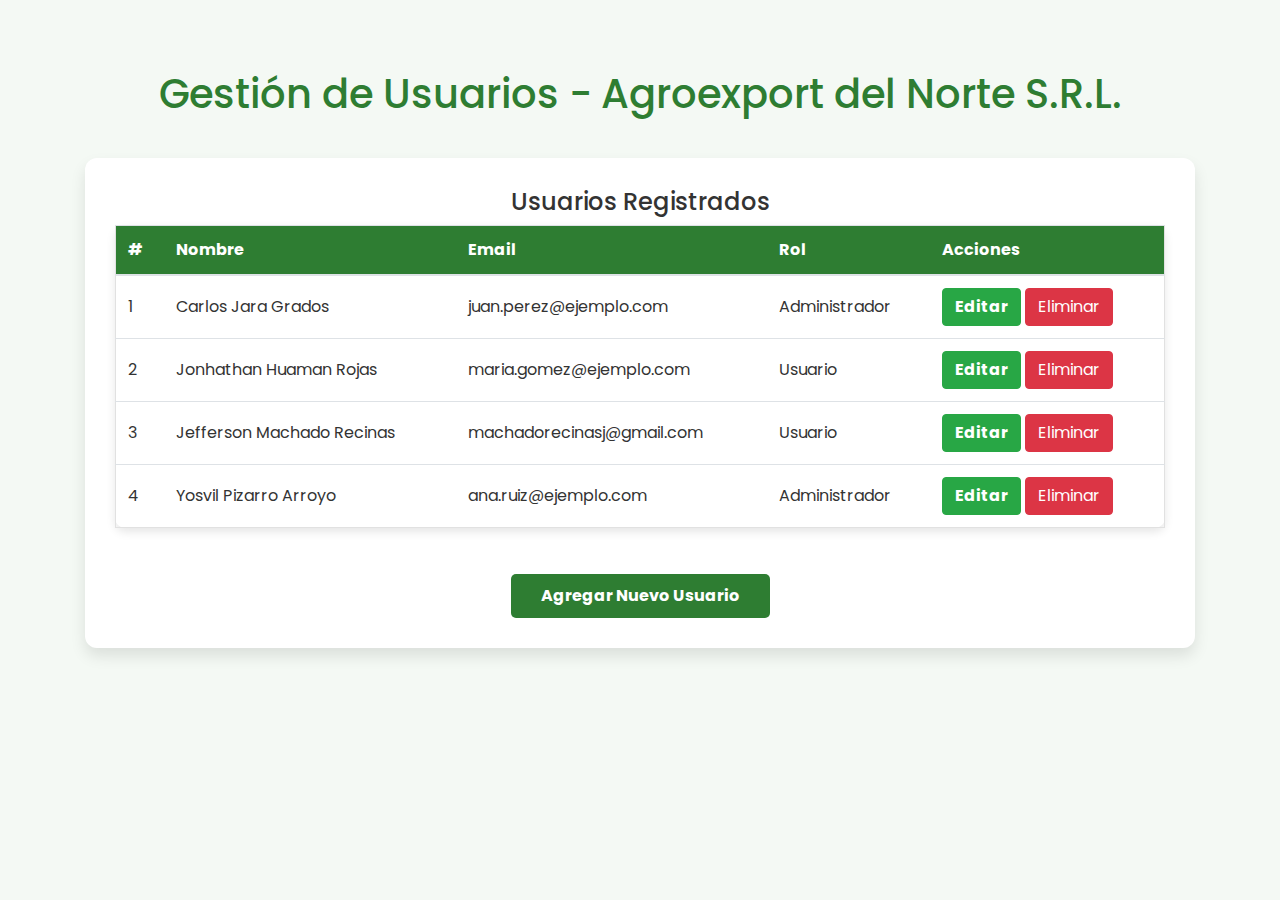
<file: admin-users.html>
<!-- admin-users.html -->
<!DOCTYPE html>
<html lang="es">
<head>
    <meta charset="UTF-8">
    <meta name="viewport" content="width=device-width, initial-scale=1.0">
    <title>Gestión de Usuarios - Panel de Administración</title>
    
    <!-- Google Fonts: Tipografía 'Poppins' -->
    <link href="https://fonts.googleapis.com/css2?family=Poppins:wght@300;400;600&display=swap" rel="stylesheet">

    <!-- Bootstrap CSS -->
    <link href="vendor/bootstrap/css/bootstrap.min.css" rel="stylesheet">

    <style>
        /* Estilos generales */
        body {
            font-family: 'Poppins', sans-serif;
            background-color: #f4f9f4;
            color: #333;
            padding-top: 50px;
        }

        .container {
            margin-top: 20px;
        }

        h1 {
            color: #2e7d32;
            font-size: 2.5rem;
            margin-bottom: 40px;
            text-align: center;
        }

        .card {
            border: none;
            border-radius: 12px;
            box-shadow: 0px 8px 15px rgba(0, 0, 0, 0.1);
            background-color: #ffffff;
            padding: 30px;
        }

        .table th, .table td {
            vertical-align: middle;
        }

        .table {
            border-radius: 10px;
            border: 1px solid #e1e1e1;
            box-shadow: 0 4px 10px rgba(0, 0, 0, 0.1);
        }

        /* Encabezado de tabla */
        .table thead {
            background-color: #2e7d32;
            color: #fff;
        }

        .table th {
            font-weight: bold;
        }

        /* Fila de tabla al pasar el mouse */
        .table tbody tr:hover {
            background-color: #e8f5e9;
            transition: background-color 0.3s ease;
        }

        /* Botones de acción */
        .btn-custom {
            background-color: #28a745;
            border-color: #28a745;
            color: white;
            font-weight: bold;
            transition: background-color 0.3s ease, transform 0.3s ease;
        }

        .btn-custom:hover {
            background-color: #218838;
            border-color: #218838;
            transform: scale(1.05);
        }

        /* Estilos para la sección de agregar usuario */
        .add-user-section {
            margin-top: 30px;
            display: flex;
            justify-content: center;
        }

        .add-user-btn {
            background-color: #2e7d32;
            color: white;
            font-weight: bold;
            padding: 10px 30px;
            border-radius: 5px;
            border: none;
            transition: background-color 0.3s ease;
        }

        .add-user-btn:hover {
            background-color: #218838;
        }

        /* Modal de agregar usuario */
        .modal-content {
            border-radius: 12px;
        }
    </style>
</head>
<body>

    <!-- Contenedor principal -->
    <div class="container">
        <h1>Gestión de Usuarios - Agroexport del Norte S.R.L.</h1>

        <!-- Tarjeta principal -->
        <div class="card">
            <h4 class="text-center">Usuarios Registrados</h4>
            <table class="table">
                <thead>
                    <tr>
                        <th>#</th>
                        <th>Nombre</th>
                        <th>Email</th>
                        <th>Rol</th>
                        <th>Acciones</th>
                    </tr>
                </thead>
                <tbody id="userTable">
                    <!-- Aquí se agregarán los usuarios dinámicamente -->
                    <tr>
                        <td>1</td>
                        <td>Carlos Jara Grados</td>
                        <td>juan.perez@ejemplo.com</td>
                        <td>Administrador</td>
                        <td>
                            <button class="btn btn-custom edit-btn" data-id="1">Editar</button>
                            <button class="btn btn-danger delete-btn" data-id="1">Eliminar</button>
                        </td>
                    </tr>

                    <tr>
                        <td>2</td>
                        <td>María Gómez</td>
                        <td>maria.gomez@ejemplo.com</td>
                        <td>Usuario</td>
                        <td>
                            <button class="btn btn-custom edit-btn" data-id="2">Editar</button>
                            <button class="btn btn-danger delete-btn" data-id="2">Eliminar</button>
                        </td>
                    </tr>

                    <tr>
                        <td>3</td>
                        <td>Jefferson Machado Recinas</td>
                        <td>machadorecinasj@gmail.com</td>
                        <td>Usuario</td>
                        <td>
                            <button class="btn btn-custom edit-btn" data-id="3">Editar</button>
                            <button class="btn btn-danger delete-btn" data-id="3">Eliminar</button>
                        </td>
                    </tr>

                    <tr>
                        <td>4</td>
                        <td>Ana Ruiz</td>
                        <td>ana.ruiz@ejemplo.com</td>
                        <td>Administrador</td>
                        <td>
                            <button class="btn btn-custom edit-btn" data-id="4">Editar</button>
                            <button class="btn btn-danger delete-btn" data-id="4">Eliminar</button>
                        </td>
                    </tr>

                </tbody>
            </table>

            <!-- Botón para agregar usuario -->
            <div class="add-user-section">
                <button class="add-user-btn" data-toggle="modal" data-target="#addUserModal">Agregar Nuevo Usuario</button>
            </div>
        </div>
    </div>

    <!-- Modal para agregar nuevo usuario -->
    <div class="modal fade" id="addUserModal" tabindex="-1" role="dialog" aria-labelledby="addUserModalLabel" aria-hidden="true">
        <div class="modal-dialog" role="document">
            <div class="modal-content">
                <div class="modal-header">
                    <h5 class="modal-title" id="addUserModalLabel">Agregar Nuevo Usuario</h5>
                    <button type="button" class="close" data-dismiss="modal" aria-label="Cerrar">
                        <span aria-hidden="true">&times;</span>
                    </button>
                </div>
                <div class="modal-body">
                    <form id="addUserForm">
                        <div class="form-group">
                            <label for="userName">Nombre</label>
                            <input type="text" class="form-control" id="userName" required>
                        </div>
                        <div class="form-group">
                            <label for="userEmail">Email</label>
                            <input type="email" class="form-control" id="userEmail" required>
                        </div>
                        <div class="form-group">
                            <label for="userRole">Rol</label>
                            <select class="form-control" id="userRole" required>
                                <option value="Usuario">Usuario</option>
                                <option value="Administrador">Administrador</option>
                            </select>
                        </div>
                    </form>
                </div>
                <div class="modal-footer">
                    <button type="button" class="btn btn-secondary" data-dismiss="modal">Cerrar</button>
                    <button type="button" class="btn btn-primary" id="saveUser">Guardar</button>
                </div>
            </div>
        </div>
    </div>

    <!-- Bootstrap JS -->
    <script src="vendor/jquery/jquery.min.js"></script>
    <script src="vendor/bootstrap/js/bootstrap.bundle.min.js"></script>

    <script>
        // Variables de ejemplo de usuarios
        const users = [
            { id: 1, name: "Carlos Jara Grados", email: "juan.perez@ejemplo.com", role: "Administrador" },
            { id: 2, name: "Jonhathan Huaman Rojas", email: "maria.gomez@ejemplo.com", role: "Usuario" },
            { id: 3, name: "Jefferson Machado Recinas", email: "machadorecinasj@gmail.com", role: "Usuario" },
            { id: 4, name: "Yosvil Pizarro Arroyo", email: "ana.ruiz@ejemplo.com", role: "Administrador" }
        ];

        // Cargar la tabla con los datos de los usuarios
        function loadUsers() {
            const userTable = document.getElementById("userTable");
            userTable.innerHTML = ''; // Limpiar la tabla antes de agregar

            users.forEach(user => {
                const row = document.createElement("tr");
                row.innerHTML = `
                    <td>${user.id}</td>
                    <td>${user.name}</td>
                    <td>${user.email}</td>
                    <td>${user.role}</td>
                    <td>
                        <button class="btn btn-custom edit-btn" data-id="${user.id}">Editar</button>
                        <button class="btn btn-danger delete-btn" data-id="${user.id}">Eliminar</button>
                    </td>
                `;
                userTable.appendChild(row);
            });

            // Asignar eventos a los botones de editar y eliminar
            document.querySelectorAll('.edit-btn').forEach(button => {
                button.addEventListener('click', editUser);
            });
            document.querySelectorAll('.delete-btn').forEach(button => {
                button.addEventListener('click', deleteUser);
            });
        }

        // Editar usuario
        function editUser(event) {
            const userId = event.target.getAttribute('data-id');
            const user = users.find(u => u.id == userId);

            if (user) {
                document.getElementById('userName').value = user.name;
                document.getElementById('userEmail').value = user.email;
                document.getElementById('userRole').value = user.role;

                // Mostrar el modal
                $('#addUserModal').modal('show');

                // Actualizar el usuario al guardar
                document.getElementById('saveUser').onclick = function() {
                    user.name = document.getElementById('userName').value;
                    user.email = document.getElementById('userEmail').value;
                    user.role = document.getElementById('userRole').value;
                    loadUsers();
                    $('#addUserModal').modal('hide');
                };
            }
        }

        // Eliminar usuario
        function deleteUser(event) {
            const userId = event.target.getAttribute('data-id');
            const userIndex = users.findIndex(u => u.id == userId);
            if (userIndex !== -1) {
                users.splice(userIndex, 1);
                loadUsers();
            }
        }

        // Agregar un nuevo usuario
        document.getElementById('saveUser').addEventListener('click', function() {
            const newUser = {
                id: users.length + 1,
                name: document.getElementById('userName').value,
                email: document.getElementById('userEmail').value,
                role: document.getElementById('userRole').value
            };
            users.push(newUser);
            loadUsers();
            $('#addUserModal').modal('hide');
        });

        // Inicializar la carga de usuarios
        loadUsers();
    </script>
</body>
</html>
</file>
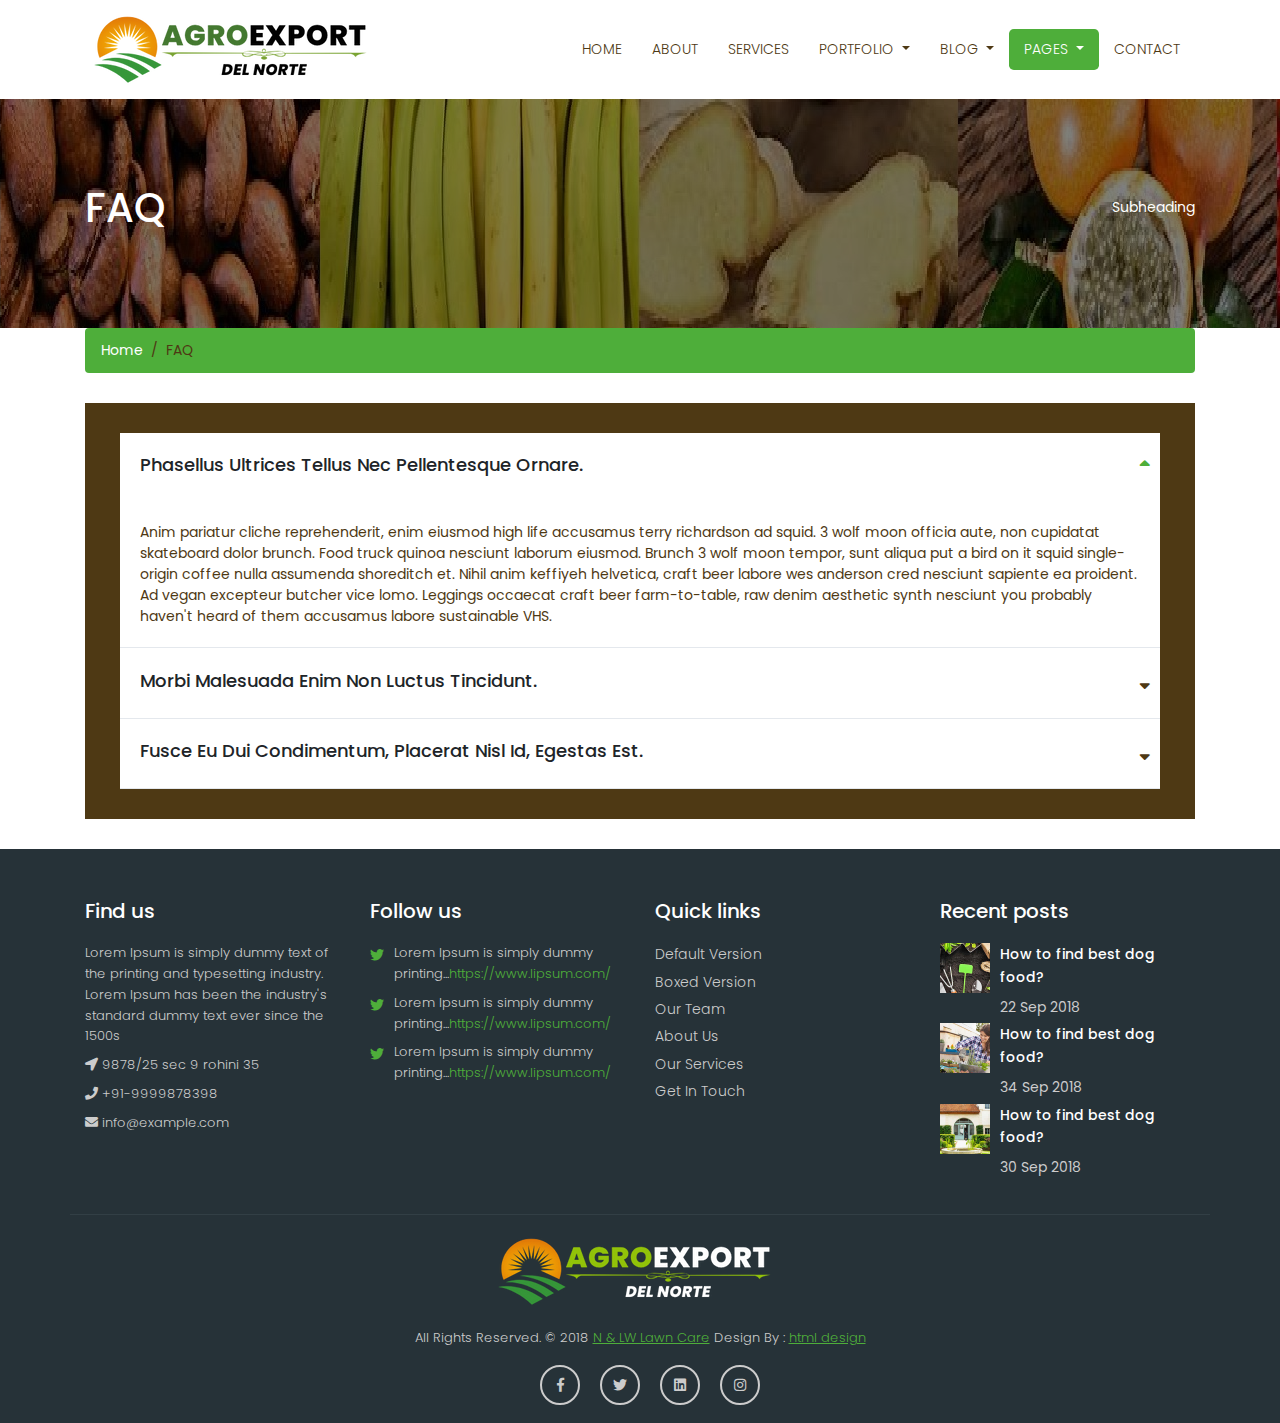
<file: faq.html>
<!DOCTYPE html>
<html lang="en">
<head>
	<meta charset="utf-8">
	<meta name="viewport" content="width=device-width, initial-scale=1, shrink-to-fit=no">
	<meta name="description" content="">
	<meta name="author" content="">
	<title>N & LW Lawn Care - Landscaping Bootstrap4 HTML5 Responsive Template </title>
	<!-- Bootstrap core CSS -->
	<link href="vendor/bootstrap/css/bootstrap.min.css" rel="stylesheet">
	<!-- Fontawesome CSS -->
	<link href="css/all.css" rel="stylesheet">
	<!-- Custom styles for this template -->
	<link href="css/style.css" rel="stylesheet">
</head>
<body>
    <!-- Navigation -->
    <nav class="navbar fixed-top navbar-expand-lg navbar-dark bg-light top-nav fixed-top">
        <div class="container">
            <a class="navbar-brand" href="index.html">
            <img src="images/logo.png" alt="logo" />
            </a>
            <button class="navbar-toggler navbar-toggler-right" type="button" data-toggle="collapse" data-target="#navbarResponsive" aria-controls="navbarResponsive" aria-expanded="false" aria-label="Toggle navigation">
				<span class="fas fa-bars"></span>
            </button>
            <div class="collapse navbar-collapse" id="navbarResponsive">
               <ul class="navbar-nav ml-auto">
                  <li class="nav-item">
                     <a class="nav-link" href="index.html">Home</a>
                  </li>
                  <li class="nav-item">
                     <a class="nav-link" href="about.html">About</a>
                  </li>
                  <li class="nav-item">
                     <a class="nav-link" href="services.html">Services</a>
                  </li>
                  <li class="nav-item dropdown">
                     <a class="nav-link dropdown-toggle" href="#" id="navbarDropdownPortfolio" data-toggle="dropdown" aria-haspopup="true" aria-expanded="false">
                     Portfolio
                     </a>
                     <div class="dropdown-menu dropdown-menu-right" aria-labelledby="navbarDropdownPortfolio">
                        <a class="dropdown-item" href="portfolio-1-col.html">1 Column Portfolio</a>
                        <a class="dropdown-item" href="portfolio-2-col.html">2 Column Portfolio</a>
                        <a class="dropdown-item" href="portfolio-3-col.html">3 Column Portfolio</a>
                        <a class="dropdown-item" href="portfolio-4-col.html">4 Column Portfolio</a>
                        <a class="dropdown-item" href="portfolio-item.html">Single Portfolio Item</a>
                     </div>
                  </li>
                  <li class="nav-item dropdown">
                     <a class="nav-link dropdown-toggle" href="#" id="navbarDropdownBlog" data-toggle="dropdown" aria-haspopup="true" aria-expanded="false">
                     Blog
                     </a>
                     <div class="dropdown-menu dropdown-menu-right" aria-labelledby="navbarDropdownBlog">
                        <a class="dropdown-item" href="blog-home-1.html">Blog Home 1</a>
                        <a class="dropdown-item" href="blog-home-2.html">Blog Home 2</a>
                        <a class="dropdown-item" href="blog-post.html">Blog Post</a>
                     </div>
                  </li>
                  <li class="nav-item dropdown">
                     <a class="nav-link active dropdown-toggle" href="#" id="navbarDropdownBlog" data-toggle="dropdown" aria-haspopup="true" aria-expanded="false">
                     Pages
                     </a>
                     <div class="dropdown-menu dropdown-menu-right" aria-labelledby="navbarDropdownBlog">
                        <a class="dropdown-item" href="faq.html">FAQ</a>
                        <a class="dropdown-item" href="404.html">404</a>
                        <a class="dropdown-item" href="pricing.html">Pricing Table</a>
                     </div>
                  </li>
                  <li class="nav-item">
                     <a class="nav-link" href="contact.html">Contact</a>
                  </li>
               </ul>
            </div>
        </div>
    </nav>

	<!-- full Title -->
	<div class="full-title">
		<div class="container">
			<!-- Page Heading/Breadcrumbs -->
			<h1 class="mt-4 mb-3">FAQ
				<small>Subheading</small>
			</h1>
		</div>
	</div>
	
    <!-- Page Content -->
    <div class="container">
		<div class="breadcrumb-main">
			<ol class="breadcrumb">
				<li class="breadcrumb-item">
					<a href="index.html">Home</a>
				</li>
				<li class="breadcrumb-item active">FAQ</li>
			</ol>
		</div>

		<div class="faq-main">
			<div class="" id="accordion" role="tablist" aria-multiselectable="true">
				<div class="card accordion-single">
				  <div class="card-header" role="tab" id="headingOne">
					<h5 class="mb-0">
					  <a data-toggle="collapse" data-parent="#accordion" href="#collapseOne" aria-expanded="true" aria-controls="collapseOne">Phasellus ultrices tellus nec pellentesque ornare.</a>
					</h5>
				  </div>

				  <div id="collapseOne" class="collapse show" role="tabpanel" aria-labelledby="headingOne">
					<div class="card-body">
					  Anim pariatur cliche reprehenderit, enim eiusmod high life accusamus terry richardson ad squid. 3 wolf moon officia aute, non cupidatat skateboard dolor brunch. Food truck quinoa nesciunt laborum eiusmod. Brunch 3 wolf moon tempor, sunt aliqua put a bird on it squid single-origin coffee nulla assumenda shoreditch et. Nihil anim keffiyeh helvetica, craft beer labore wes anderson cred nesciunt sapiente ea proident. Ad vegan excepteur butcher vice lomo. Leggings occaecat craft beer farm-to-table, raw denim aesthetic synth nesciunt you probably haven't heard of them accusamus labore sustainable VHS.
					</div>
				  </div>
				</div>
				<div class="card accordion-single">
				  <div class="card-header" role="tab" id="headingTwo">
					<h5 class="mb-0">
					  <a class="collapsed" data-toggle="collapse" data-parent="#accordion" href="#collapseTwo" aria-expanded="false" aria-controls="collapseTwo">Morbi malesuada enim non luctus tincidunt.</a>
					</h5>
				  </div>
				  <div id="collapseTwo" class="collapse" role="tabpanel" aria-labelledby="headingTwo">
					<div class="card-body">
					  Anim pariatur cliche reprehenderit, enim eiusmod high life accusamus terry richardson ad squid. 3 wolf moon officia aute, non cupidatat skateboard dolor brunch. Food truck quinoa nesciunt laborum eiusmod. Brunch 3 wolf moon tempor, sunt aliqua put a bird on it squid single-origin coffee nulla assumenda shoreditch et. Nihil anim keffiyeh helvetica, craft beer labore wes anderson cred nesciunt sapiente ea proident. Ad vegan excepteur butcher vice lomo. Leggings occaecat craft beer farm-to-table, raw denim aesthetic synth nesciunt you probably haven't heard of them accusamus labore sustainable VHS.
					</div>
				  </div>
				</div>
				<div class="card accordion-single">
				  <div class="card-header" role="tab" id="headingThree">
					<h5 class="mb-0">
					  <a class="collapsed" data-toggle="collapse" data-parent="#accordion" href="#collapseThree" aria-expanded="false" aria-controls="collapseThree">Fusce eu dui condimentum, placerat nisl id, egestas est.</a>
					</h5>
				  </div>
				  <div id="collapseThree" class="collapse" role="tabpanel" aria-labelledby="headingThree">
					<div class="card-body">
					  Anim pariatur cliche reprehenderit, enim eiusmod high life accusamus terry richardson ad squid. 3 wolf moon officia aute, non cupidatat skateboard dolor brunch. Food truck quinoa nesciunt laborum eiusmod. Brunch 3 wolf moon tempor, sunt aliqua put a bird on it squid single-origin coffee nulla assumenda shoreditch et. Nihil anim keffiyeh helvetica, craft beer labore wes anderson cred nesciunt sapiente ea proident. Ad vegan excepteur butcher vice lomo. Leggings occaecat craft beer farm-to-table, raw denim aesthetic synth nesciunt you probably haven't heard of them accusamus labore sustainable VHS.
					</div>
				  </div>
				</div>
			</div>
		</div>

    </div>
    <!-- /.container -->

    <!--footer starts from here-->
    <footer class="footer">
        <div class="container bottom_border">
            <div class="row">
               <div class="col-lg-3 col-md-6 col-sm-6 col">
					<h5 class="headin5_amrc col_white_amrc pt2">Find us</h5>
					<!--headin5_amrc-->
					<p class="mb10">Lorem Ipsum is simply dummy text of the printing and typesetting industry. Lorem Ipsum has been the industry's standard dummy text ever since the 1500s</p>
					<p><i class="fa fa-location-arrow"></i> 9878/25 sec 9 rohini 35 </p>
					<p><i class="fa fa-phone"></i> +91-9999878398 </p>
					<p><i class="fa fa fa-envelope"></i> info@example.com </p>
               </div>
               <div class="col-lg-3 col-md-6 col-sm-6 col">
					<h5 class="headin5_amrc col_white_amrc pt2">Follow us</h5>
					<!--headin5_amrc ends here-->
					<ul class="footer_ul2_amrc">
						<li>
							<a href="#"><i class="fab fa-twitter fleft padding-right"></i> </a>
							<p>Lorem Ipsum is simply dummy printing...<a href="#">https://www.lipsum.com/</a></p>
						</li>
						<li>
							<a href="#"><i class="fab fa-twitter fleft padding-right"></i> </a>
							<p>Lorem Ipsum is simply dummy printing...<a href="#">https://www.lipsum.com/</a></p>
						</li>
						<li>
							<a href="#"><i class="fab fa-twitter fleft padding-right"></i> </a>
							<p>Lorem Ipsum is simply dummy printing...<a href="#">https://www.lipsum.com/</a></p>
						</li>
					</ul>
					<!--footer_ul2_amrc ends here-->
				</div>
				<div class="col-lg-3 col-md-6 col-sm-6">
					<h5 class="headin5_amrc col_white_amrc pt2">Quick links</h5>
					<!--headin5_amrc-->
					<ul class="footer_ul_amrc">
						<li><a href="#">Default Version</a></li>
						<li><a href="#">Boxed Version</a></li>
						<li><a href="#">Our Team </a></li>
						<li><a href="#">About Us</a></li>
						<li><a href="#">Our Services</a></li>
						<li><a href="#">Get In Touch</a></li>
					</ul>
					<!--footer_ul_amrc ends here-->
				</div>
				<div class="col-lg-3 col-md-6 col-sm-6 ">
					<h5 class="headin5_amrc col_white_amrc pt2">Recent posts</h5>
					<!--headin5_amrc-->
					<ul class="footer_ul_amrc">
						<li class="media">
							<div class="media-left">
								<img class="img-fluid" src="images/post-img-01.jpg" alt="" />
							</div>
							<div class="media-body">
								<p>How to find best dog food?</p>
								<span>22 Sep 2018</span>
							</div>
						</li>
						<li class="media">
							<div class="media-left">
								<img class="img-fluid" src="images/post-img-02.jpg" alt="" />
							</div>
							<div class="media-body">
								<p>How to find best dog food?</p>
								<span>34 Sep 2018</span>
							</div>
						</li>
						<li class="media">
							<div class="media-left">
								<img class="img-fluid" src="images/post-img-03.jpg" alt="" />
							</div>
							<div class="media-body">
								<p>How to find best dog food?</p>
								<span>30 Sep 2018</span>
							</div>
						</li>
					</ul>
					<!--footer_ul_amrc ends here-->
				</div>
			</div>
		</div>
        <div class="container">
            <div class="footer-logo">
				<a href="#"><img src="images/footer-logo.png" alt="" /></a>
			</div>
            <!--foote_bottom_ul_amrc ends here-->
            <p class="copyright text-center">All Rights Reserved. &copy; 2018 <a href="#">N & LW Lawn Care</a> Design By : 
				<a href="https://html.design/">html design</a>
            </p>
            <ul class="social_footer_ul">
				<li><a href="#"><i class="fab fa-facebook-f"></i></a></li>
				<li><a href="#"><i class="fab fa-twitter"></i></a></li>
				<li><a href="#"><i class="fab fa-linkedin"></i></a></li>
				<li><a href="#"><i class="fab fa-instagram"></i></a></li>
            </ul>
            <!--social_footer_ul ends here-->
        </div>
    </footer>

<!-- Bootstrap core JavaScript -->
<script src="vendor/jquery/jquery.min.js"></script>
<script src="vendor/bootstrap/js/bootstrap.bundle.min.js"></script>
</body>
</html>
</file>
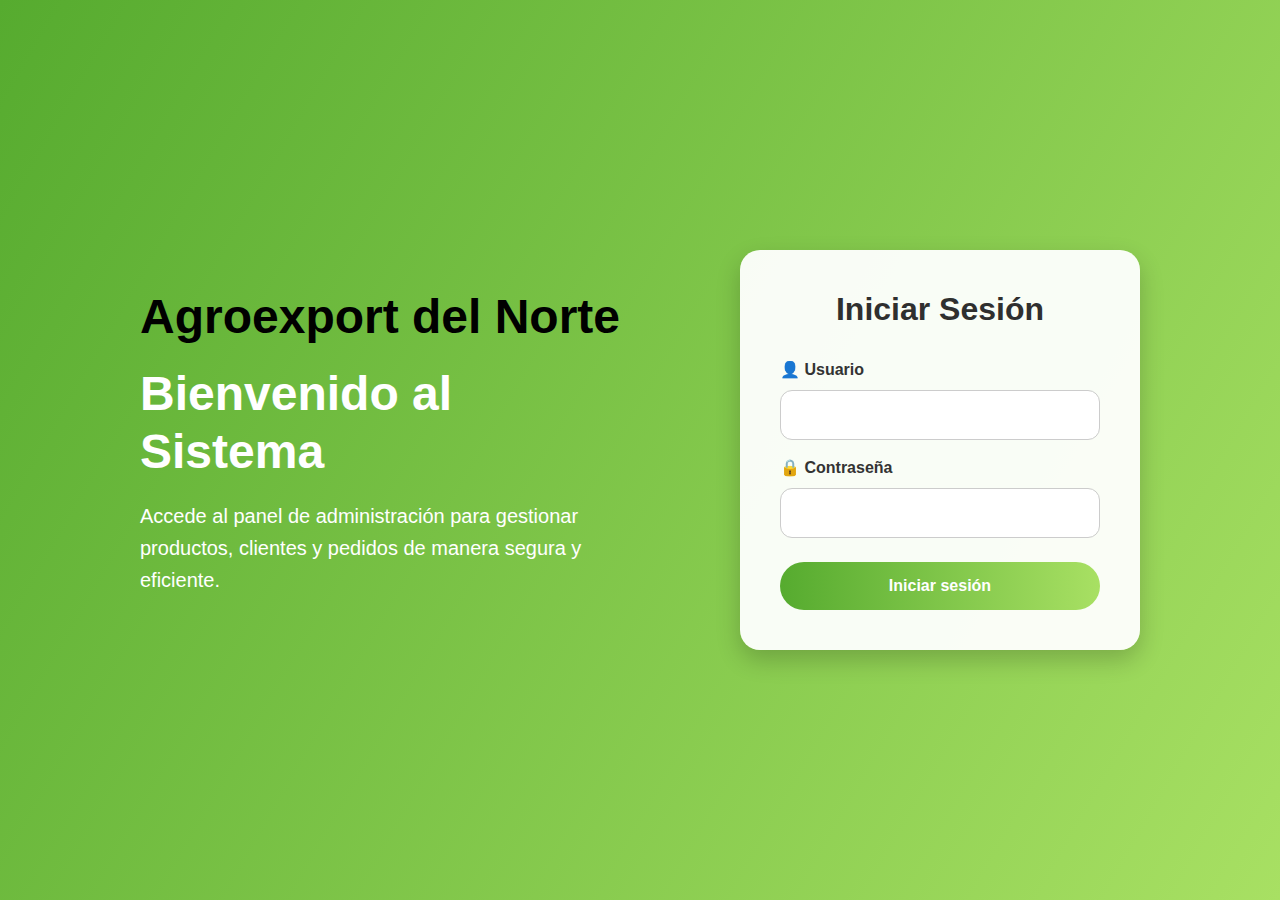
<file: login.html>
<!DOCTYPE html>
<html lang="es">
<head>
  <meta charset="UTF-8" />
  <meta name="viewport" content="width=device-width, initial-scale=1.0"/>
  <title>Iniciar Sesión - Administrador</title>
  <link href="vendor/bootstrap/css/bootstrap.min.css" rel="stylesheet" />

  <style>
    /* Fondo animado verde y azul */
    body, html {
      height: 100%;
      margin: 0;
      font-family: 'Segoe UI', Tahoma, Geneva, Verdana, sans-serif;
      background: linear-gradient(120deg, #56ab2f, #a8e063);
      animation: fondoVerde 15s ease-in-out infinite alternate;
    }

    @keyframes fondoVerde {
      0% {
        background: linear-gradient(120deg, #56ab2f, #a8e063);
      }
      100% {
        background: linear-gradient(120deg, #11998e, #38ef7d);
      }
    }

    /* Contenedor del login ocupa todo el alto */
    .login-full {
      height: 100%;
      display: flex;
      flex-direction: row;
      align-items: center;
      justify-content: space-evenly;
      padding: 40px;
      color: #fff;
    }

    /* Lado izquierdo informativo */
    .login-info {
      max-width: 500px;
    }

    .login-info h1 {
      font-size: 48px;
      font-weight: bold;
      margin-bottom: 20px;
    }

    .login-info p {
      font-size: 20px;
      line-height: 1.6;
    }

    /* Formulario ocupa gran parte del espacio */
    .form-container {
      background-color: rgba(255, 255, 255, 0.95);
      padding: 40px;
      border-radius: 20px;
      box-shadow: 0 10px 25px rgba(0, 0, 0, 0.2);
      width: 100%;
      max-width: 400px;
      color: #333;
    }

    .form-container h2 {
      font-weight: 700;
      margin-bottom: 30px;
      text-align: center;
      color: #2f2f2f;
    }

    .form-label {
      font-weight: 600;
      margin-bottom: 8px;
      display: block;
    }

    .form-control {
      border-radius: 12px;
      padding: 12px;
      font-size: 16px;
      border: 1px solid #ccc;
      width: 100%;
      box-sizing: border-box;
      transition: all 0.3s ease;
    }

    .form-control:focus {
      border-color: #38b000;
      box-shadow: 0 0 10px rgba(56, 176, 0, 0.3);
    }

    .btn-custom {
      background: linear-gradient(to right, #56ab2f, #a8e063);
      color: #fff;
      border: none;
      border-radius: 30px;
      padding: 12px;
      font-size: 16px;
      font-weight: bold;
      width: 100%;
      transition: all 0.3s ease;
    }

    .btn-custom:hover {
      background: linear-gradient(to right, #2f7336, #aa3f27);
      transform: scale(1.03);
      box-shadow: 0 4px 12px rgba(0, 0, 0, 0.25);
    }

    /* Responsive para móvil o pantalla pequeña */
    @media (max-width: 768px) {
      .login-full {
        flex-direction: column;
        text-align: center;
        padding: 30px;
      }

      .login-info {
        margin-bottom: 30px;
      }
    }
  </style>
</head>
<body>
  <div class="login-full">
    <div class="login-info">
            <h1 style="color: black;">Agroexport del Norte</h1>
      <h1>Bienvenido al Sistema</h1>
      <p>Accede al panel de administración para gestionar productos, clientes y pedidos de manera segura y eficiente.</p>
    </div>

    <div class="form-container">
      <h2>Iniciar Sesión</h2>
      <form action="admin-dashboard.html" method="post">
        <div class="mb-3">
          <label for="username" class="form-label">👤 Usuario</label>
          <input type="text" class="form-control" id="username" name="username" required />
        </div>
        <div class="mb-4">
          <label for="password" class="form-label">🔒 Contraseña</label>
          <input type="password" class="form-control" id="password" name="password" required />
        </div>
        <button type="submit" class="btn btn-custom">Iniciar sesión</button>
      </form>
    </div>
  </div>

  <script src="vendor/jquery/jquery.min.js"></script>
  <script src="vendor/bootstrap/js/bootstrap.bundle.min.js"></script>
  <script src="js/login.js"></script>
</body>
</html>
</file>
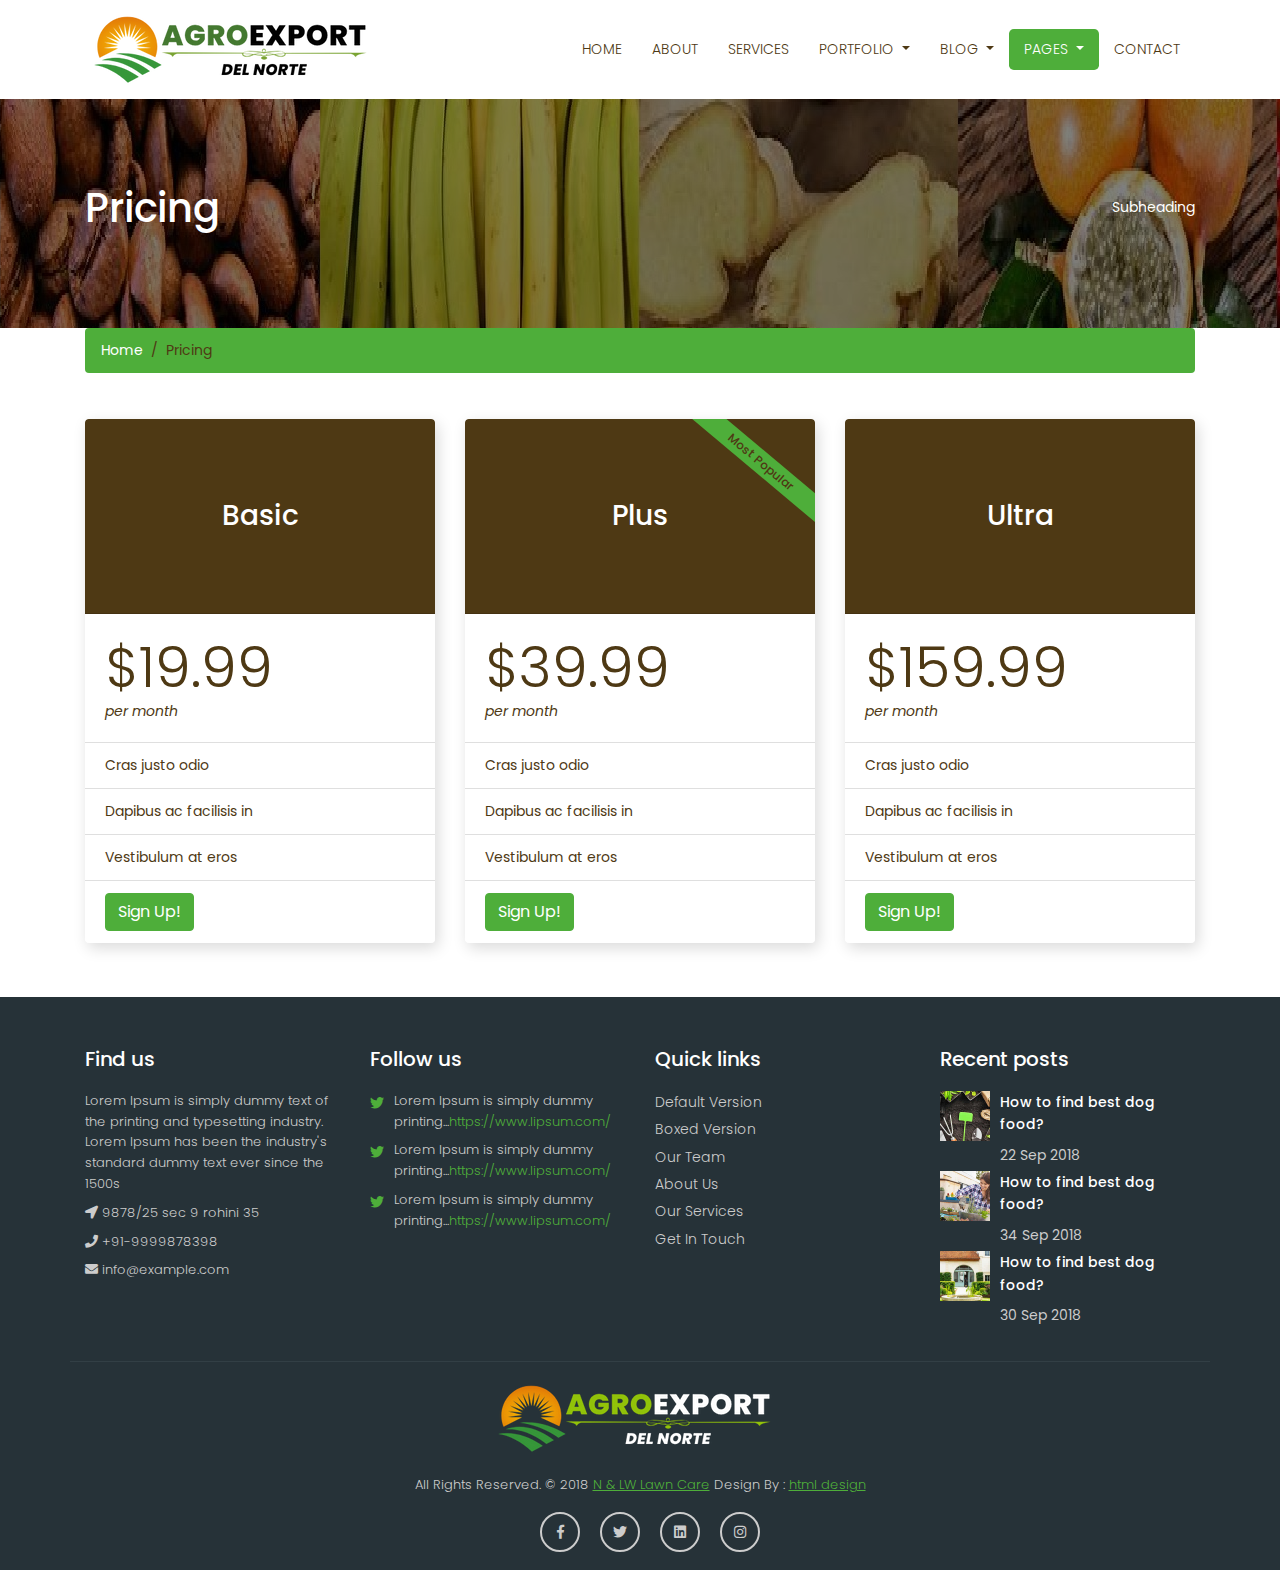
<file: pricing.html>
<!DOCTYPE html>
<html lang="en">
<head>
	<meta charset="utf-8">
	<meta name="viewport" content="width=device-width, initial-scale=1, shrink-to-fit=no">
	<meta name="description" content="">
	<meta name="author" content="">
	<title>N & LW Lawn Care - Landscaping Bootstrap4 HTML5 Responsive Template </title>
	<!-- Bootstrap core CSS -->
	<link href="vendor/bootstrap/css/bootstrap.min.css" rel="stylesheet">
	<!-- Fontawesome CSS -->
	<link href="css/all.css" rel="stylesheet">
	<!-- Custom styles for this template -->
	<link href="css/style.css" rel="stylesheet">
</head>
<body>
    <!-- Navigation -->
    <nav class="navbar fixed-top navbar-expand-lg navbar-dark bg-light top-nav fixed-top">
        <div class="container">
            <a class="navbar-brand" href="index.html">
            <img src="images/logo.png" alt="logo" />
            </a>
            <button class="navbar-toggler navbar-toggler-right" type="button" data-toggle="collapse" data-target="#navbarResponsive" aria-controls="navbarResponsive" aria-expanded="false" aria-label="Toggle navigation">
				<span class="fas fa-bars"></span>
            </button>
            <div class="collapse navbar-collapse" id="navbarResponsive">
               <ul class="navbar-nav ml-auto">
                  <li class="nav-item">
                     <a class="nav-link" href="index.html">Home</a>
                  </li>
                  <li class="nav-item">
                     <a class="nav-link" href="about.html">About</a>
                  </li>
                  <li class="nav-item">
                     <a class="nav-link" href="services.html">Services</a>
                  </li>
                  <li class="nav-item dropdown">
                     <a class="nav-link dropdown-toggle" href="#" id="navbarDropdownPortfolio" data-toggle="dropdown" aria-haspopup="true" aria-expanded="false">
                     Portfolio
                     </a>
                     <div class="dropdown-menu dropdown-menu-right" aria-labelledby="navbarDropdownPortfolio">
                        <a class="dropdown-item" href="portfolio-1-col.html">1 Column Portfolio</a>
                        <a class="dropdown-item" href="portfolio-2-col.html">2 Column Portfolio</a>
                        <a class="dropdown-item" href="portfolio-3-col.html">3 Column Portfolio</a>
                        <a class="dropdown-item" href="portfolio-4-col.html">4 Column Portfolio</a>
                        <a class="dropdown-item" href="portfolio-item.html">Single Portfolio Item</a>
                     </div>
                  </li>
                  <li class="nav-item dropdown">
                     <a class="nav-link dropdown-toggle" href="#" id="navbarDropdownBlog" data-toggle="dropdown" aria-haspopup="true" aria-expanded="false">
                     Blog
                     </a>
                     <div class="dropdown-menu dropdown-menu-right" aria-labelledby="navbarDropdownBlog">
                        <a class="dropdown-item" href="blog-home-1.html">Blog Home 1</a>
                        <a class="dropdown-item" href="blog-home-2.html">Blog Home 2</a>
                        <a class="dropdown-item" href="blog-post.html">Blog Post</a>
                     </div>
                  </li>
                  <li class="nav-item dropdown">
                     <a class="nav-link active dropdown-toggle" href="#" id="navbarDropdownBlog" data-toggle="dropdown" aria-haspopup="true" aria-expanded="false">
                     Pages
                     </a>
                     <div class="dropdown-menu dropdown-menu-right" aria-labelledby="navbarDropdownBlog">
                        <a class="dropdown-item" href="faq.html">FAQ</a>
                        <a class="dropdown-item" href="404.html">404</a>
                        <a class="dropdown-item" href="pricing.html">Pricing Table</a>
                     </div>
                  </li>
                  <li class="nav-item">
                     <a class="nav-link" href="contact.html">Contact</a>
                  </li>
               </ul>
            </div>
        </div>
    </nav>
	
	<!-- full Title -->
	<div class="full-title">
		<div class="container">
			<!-- Page Heading/Breadcrumbs -->
			<h1 class="mt-4 mb-3">Pricing
				<small>Subheading</small>
			</h1>
		</div>
	</div>

    <!-- Page Content -->
    <div class="container">
		<div class="breadcrumb-main">
			<ol class="breadcrumb">
				<li class="breadcrumb-item">
					<a href="index.html">Home</a>
				</li>
				<li class="breadcrumb-item active">Pricing</li>
			</ol>
		</div>

		<div class="pricing-box">
		<!-- Content Row -->
			<div class="row">
				<div class="col-lg-4 mb-4">
					<div class="card h-100">
						<h3 class="card-header">Basic</h3>
						<div class="card-body">
							<div class="display-4">$19.99</div>
							<div class="font-italic">per month</div>
						</div>
						<ul class="list-group list-group-flush">
							<li class="list-group-item">Cras justo odio</li>
							<li class="list-group-item">Dapibus ac facilisis in</li>
							<li class="list-group-item">Vestibulum at eros</li>
							<li class="list-group-item">
							<a href="#" class="btn btn-primary">Sign Up!</a>
						  </li>
						</ul>
					</div>
				</div>
				<div class="col-lg-4 mb-4">
					<div class="card card-outline-primary h-100">
						<h3 class="card-header text-white">
							Plus
							<span class="most_popular">Most Popular</span>
						</h3>
						<div class="card-body">
							<div class="display-4">$39.99</div>
							<div class="font-italic">per month</div>
						</div>
						<ul class="list-group list-group-flush">
							<li class="list-group-item">Cras justo odio</li>
							<li class="list-group-item">Dapibus ac facilisis in</li>
							<li class="list-group-item">Vestibulum at eros</li>
							<li class="list-group-item">
							<a href="#" class="btn btn-primary">Sign Up!</a>
						  </li>
						</ul>
					</div>
				</div>
				<div class="col-lg-4 mb-4">
					<div class="card h-100">
						<h3 class="card-header">Ultra</h3>
						<div class="card-body">
							<div class="display-4">$159.99</div>
							<div class="font-italic">per month</div>
						</div>
						<ul class="list-group list-group-flush">
							<li class="list-group-item">Cras justo odio</li>
							<li class="list-group-item">Dapibus ac facilisis in</li>
							<li class="list-group-item">Vestibulum at eros</li>
							<li class="list-group-item">
							<a href="#" class="btn btn-primary">Sign Up!</a>
						  </li>
						</ul>
					</div>
				</div>
			</div>
		<!-- /.row -->
		</div>
    </div>
    <!-- /.container -->

    <!--footer starts from here-->
    <footer class="footer">
        <div class="container bottom_border">
            <div class="row">
               <div class="col-lg-3 col-md-6 col-sm-6 col">
					<h5 class="headin5_amrc col_white_amrc pt2">Find us</h5>
					<!--headin5_amrc-->
					<p class="mb10">Lorem Ipsum is simply dummy text of the printing and typesetting industry. Lorem Ipsum has been the industry's standard dummy text ever since the 1500s</p>
					<p><i class="fa fa-location-arrow"></i> 9878/25 sec 9 rohini 35 </p>
					<p><i class="fa fa-phone"></i> +91-9999878398 </p>
					<p><i class="fa fa fa-envelope"></i> info@example.com </p>
               </div>
               <div class="col-lg-3 col-md-6 col-sm-6 col">
					<h5 class="headin5_amrc col_white_amrc pt2">Follow us</h5>
					<!--headin5_amrc ends here-->
					<ul class="footer_ul2_amrc">
						<li>
							<a href="#"><i class="fab fa-twitter fleft padding-right"></i> </a>
							<p>Lorem Ipsum is simply dummy printing...<a href="#">https://www.lipsum.com/</a></p>
						</li>
						<li>
							<a href="#"><i class="fab fa-twitter fleft padding-right"></i> </a>
							<p>Lorem Ipsum is simply dummy printing...<a href="#">https://www.lipsum.com/</a></p>
						</li>
						<li>
							<a href="#"><i class="fab fa-twitter fleft padding-right"></i> </a>
							<p>Lorem Ipsum is simply dummy printing...<a href="#">https://www.lipsum.com/</a></p>
						</li>
					</ul>
					<!--footer_ul2_amrc ends here-->
				</div>
				<div class="col-lg-3 col-md-6 col-sm-6">
					<h5 class="headin5_amrc col_white_amrc pt2">Quick links</h5>
					<!--headin5_amrc-->
					<ul class="footer_ul_amrc">
						<li><a href="#">Default Version</a></li>
						<li><a href="#">Boxed Version</a></li>
						<li><a href="#">Our Team </a></li>
						<li><a href="#">About Us</a></li>
						<li><a href="#">Our Services</a></li>
						<li><a href="#">Get In Touch</a></li>
					</ul>
					<!--footer_ul_amrc ends here-->
				</div>
				<div class="col-lg-3 col-md-6 col-sm-6 ">
					<h5 class="headin5_amrc col_white_amrc pt2">Recent posts</h5>
					<!--headin5_amrc-->
					<ul class="footer_ul_amrc">
						<li class="media">
							<div class="media-left">
								<img class="img-fluid" src="images/post-img-01.jpg" alt="" />
							</div>
							<div class="media-body">
								<p>How to find best dog food?</p>
								<span>22 Sep 2018</span>
							</div>
						</li>
						<li class="media">
							<div class="media-left">
								<img class="img-fluid" src="images/post-img-02.jpg" alt="" />
							</div>
							<div class="media-body">
								<p>How to find best dog food?</p>
								<span>34 Sep 2018</span>
							</div>
						</li>
						<li class="media">
							<div class="media-left">
								<img class="img-fluid" src="images/post-img-03.jpg" alt="" />
							</div>
							<div class="media-body">
								<p>How to find best dog food?</p>
								<span>30 Sep 2018</span>
							</div>
						</li>
					</ul>
					<!--footer_ul_amrc ends here-->
				</div>
			</div>
		</div>
        <div class="container">
            <div class="footer-logo">
				<a href="#"><img src="images/footer-logo.png" alt="" /></a>
			</div>
            <!--foote_bottom_ul_amrc ends here-->
            <p class="copyright text-center">All Rights Reserved. &copy; 2018 <a href="#">N & LW Lawn Care</a> Design By : 
				<a href="https://html.design/">html design</a>
            </p>
            <ul class="social_footer_ul">
				<li><a href="#"><i class="fab fa-facebook-f"></i></a></li>
				<li><a href="#"><i class="fab fa-twitter"></i></a></li>
				<li><a href="#"><i class="fab fa-linkedin"></i></a></li>
				<li><a href="#"><i class="fab fa-instagram"></i></a></li>
            </ul>
            <!--social_footer_ul ends here-->
        </div>
    </footer>

<!-- Bootstrap core JavaScript -->
<script src="vendor/jquery/jquery.min.js"></script>
<script src="vendor/bootstrap/js/bootstrap.bundle.min.js"></script>
</body>
</html>
</file>
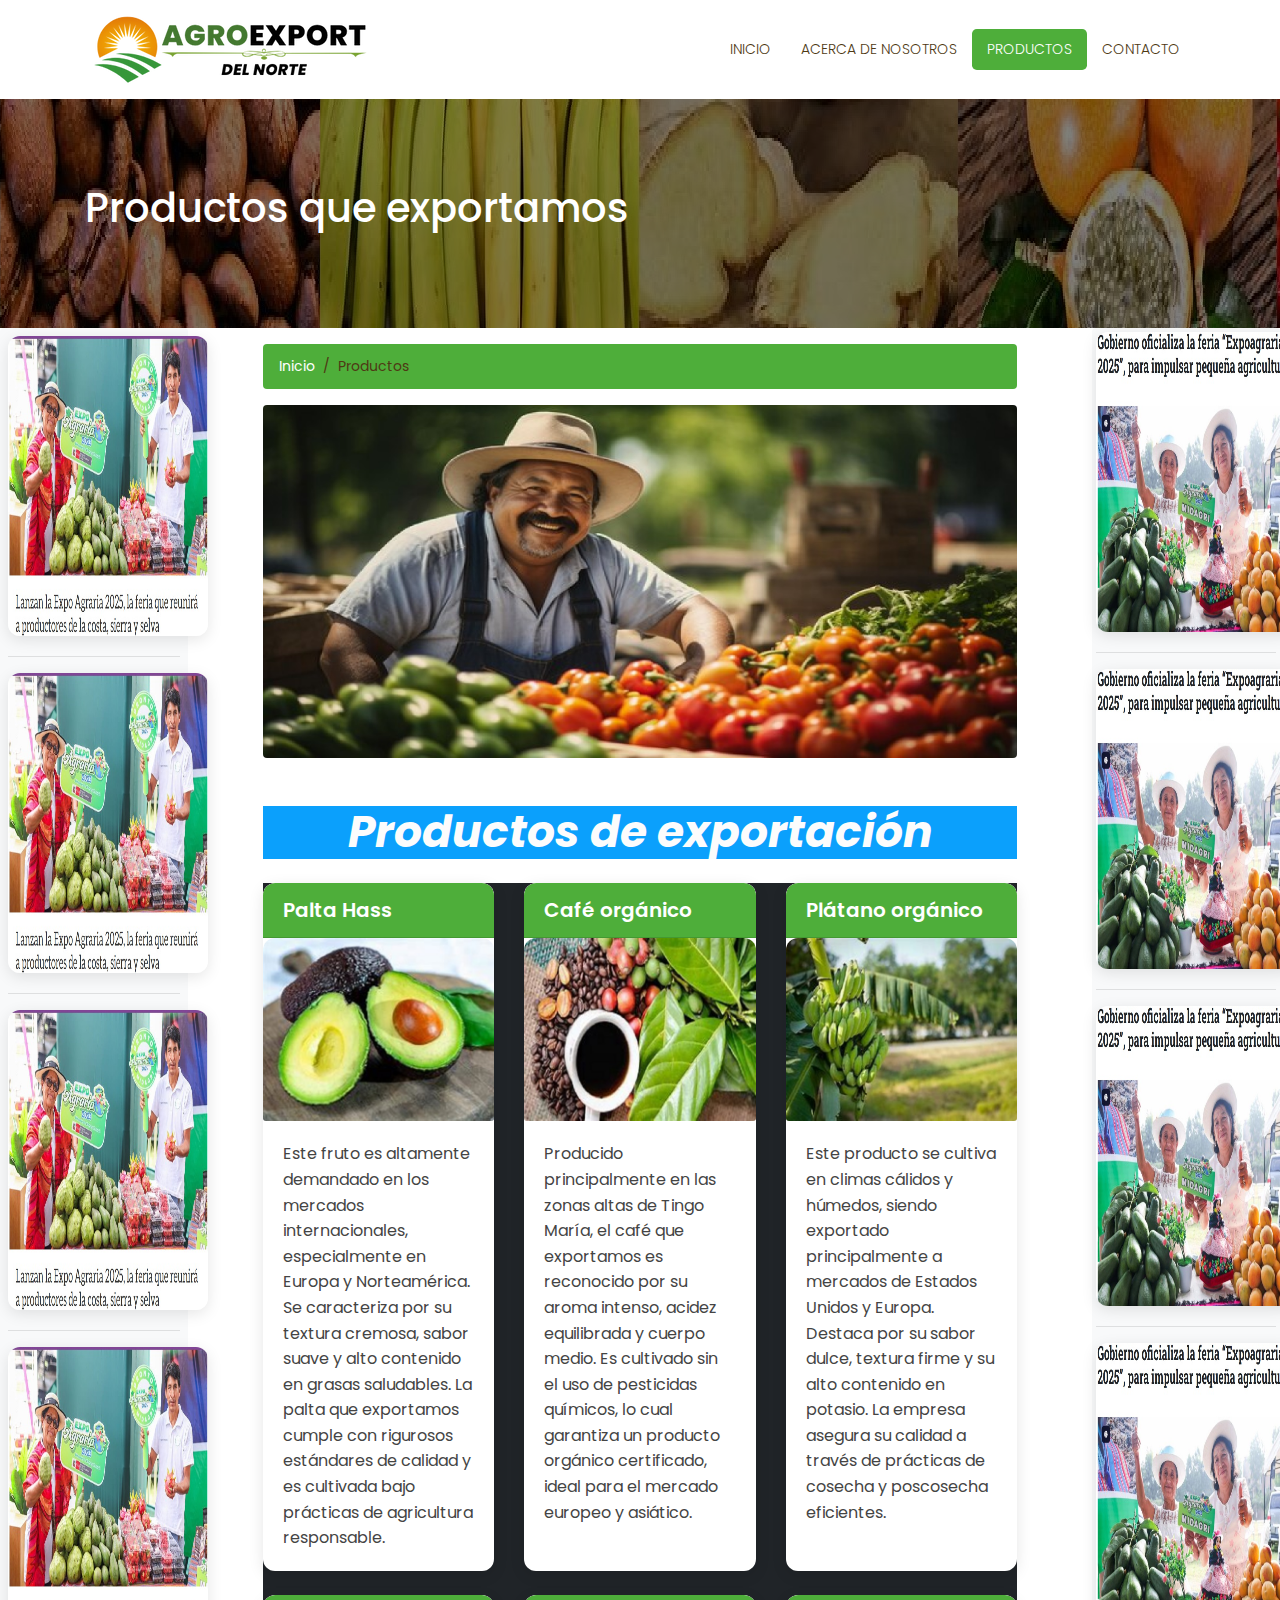
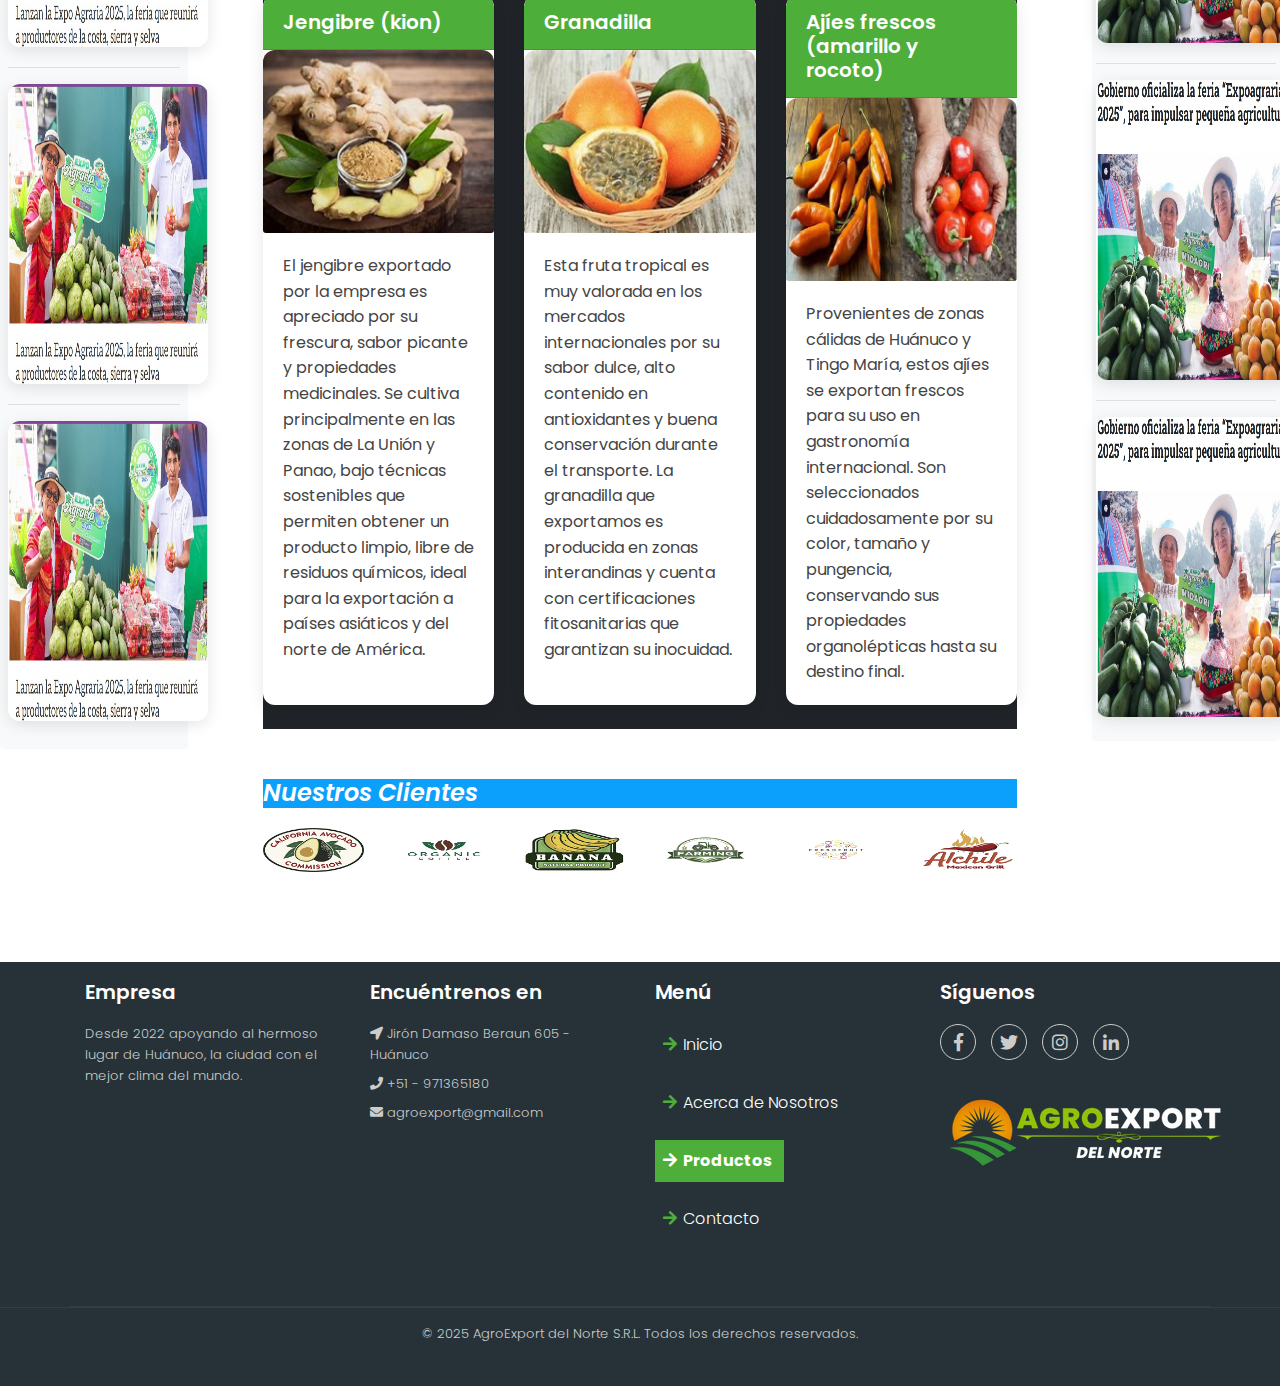
<file: services.html>
<!DOCTYPE html>
<html lang="es">
<head>
  <meta charset="utf-8" />
  <meta name="viewport" content="width=device-width, initial-scale=1, shrink-to-fit=no" />
  <meta name="description" content="" />
  <meta name="author" content="" />
  <title>Agroexport del Norte - Página Oficial</title>
  <link rel="icon" href="images/icono.png" type="image/png" />
  <!-- Bootstrap core CSS -->
  <link href="vendor/bootstrap/css/bootstrap.min.css" rel="stylesheet" />
  <!-- Fontawesome CSS -->
  <link href="css/all.css" rel="stylesheet" />
  <!-- Custom styles for this template -->
  <link href="css/style.css" rel="stylesheet" />
</head>
<style>
	.container22 {
  width: 100%;
}

.container33 {
  width: 100%;
  max-width: 1000px;
  margin: 0 auto;
  padding: 1rem;
  box-sizing: border-box;
}

@media (min-width: 768px) {
  .container33 {
    width: 80%;
  }
}

@media (min-width: 992px) {
  .container33 {
    width: 60%;
  }
}

.feria {
  width: 200px;
  height: 300px;
  display: block;
  margin: 0 auto;
}

.services-bar h1 {
  font-weight: 700;
  font-size: 44px;
  color: #fcfcfc;
  margin-bottom: 40px;
  text-align: center;
}

.services-bar .card {
  box-shadow: 0 4px 15px rgba(0,0,0,0.1);
  border-radius: 12px;
  border: none;
  transition: transform 0.3s ease, box-shadow 0.3s ease;
  overflow: hidden;
}

.services-bar .card:hover {
  transform: translateY(-8px);
  box-shadow: 0 10px 25px rgba(0,0,0,0.15);
}

.services-bar .card-img img {
  border-radius: 12px 12px 0 0;
  transition: transform 0.3s ease;
}

.services-bar .card:hover .card-img img {
  transform: scale(1.05);
}

.services-bar .card h4.card-header {
  background-color: #4eae3a;
  color: white;
  font-weight: 600;
  font-size: 20px;
  padding: 15px 20px;
  border-radius: 12px 12px 0 0;
}

.services-bar .card-body {
  padding: 20px;
}

.services-bar .card-body p {
  font-size: 1rem;
  color: #444;
  line-height: 1.6;
}

.customers-box {
  padding: 50px 0;
}

.customers-box .row > div {
  display: flex;
  justify-content: center;
  align-items: center;
}

.customers-box .row > div img {
  max-height: 70px;
  transition: transform 0.3s ease;
  filter: grayscale(40%);
}

.customers-box .row > div img:hover {
  transform: scale(1.1);
  filter: none;
}

aside .feria {
  border-radius: 12px;
  box-shadow: 0 4px 15px rgba(0,0,0,0.1);
  margin-bottom: 20px;
}


</style>
<body>
  <!-- Navigation -->
  <nav class="navbar fixed-top navbar-expand-lg navbar-dark bg-light top-nav fixed-top">
    <div class="container">
      <a class="navbar-brand" href="index.html">
        <img src="images/logo.png" alt="logo" />
      </a>
      <button
        class="navbar-toggler navbar-toggler-right"
        type="button"
        data-toggle="collapse"
        data-target="#navbarResponsive"
        aria-controls="navbarResponsive"
        aria-expanded="false"
        aria-label="Toggle navigation"
      >
        <span class="fas fa-bars"></span>
      </button>
      <div class="collapse navbar-collapse" id="navbarResponsive">
        <ul class="navbar-nav ml-auto">
          <li class="nav-item">
            <a class="nav-link" href="index.html">Inicio</a>
          </li>
          <li class="nav-item">
            <a class="nav-link" href="about.html">Acerca de nosotros</a>
          </li>
          <li class="nav-item">
            <a class="nav-link active" href="services.html">Productos</a>
          </li>
          <li class="nav-item">
            <a class="nav-link" href="contact.html">Contacto</a>
          </li>
        </ul>
      </div>
    </div>
  </nav>

  <!-- full Title -->
  <div class="full-title">
    <div class="container">
      <!-- Page Heading/Breadcrumbs -->
      <h1 class="mt-4 mb-3">Productos que exportamos</h1>
    </div>
  </div>

  <!-- Contenedor principal con aside y contenido -->
  <div class="container22">
    <div class="row">
      <!-- ASIDE IZQUIERDO -->
      <aside class="col-md-2 d-none d-md-block">
        <div class="bg-light p-2 rounded">
          <a
            href="https://www.agroperu.pe/lanzan-la-expo-agraria-2025-la-feria-que-reunira-a-productores-de-la-costa-sierra-y-selva/"
            target="_blank"
            ><img class="feria" src="images/feria2.jpg" alt="Feria Agraria 2025"
          /></a>
          <hr>
                    <a
            href="https://www.agroperu.pe/lanzan-la-expo-agraria-2025-la-feria-que-reunira-a-productores-de-la-costa-sierra-y-selva/"
            target="_blank"
            ><img class="feria" src="images/feria2.jpg" alt="Feria Agraria 2025"
          /></a>
                    <hr>
                    <a
            href="https://www.agroperu.pe/lanzan-la-expo-agraria-2025-la-feria-que-reunira-a-productores-de-la-costa-sierra-y-selva/"
            target="_blank"
            ><img class="feria" src="images/feria2.jpg" alt="Feria Agraria 2025"
          /></a>
                    <hr>
                    <a
            href="https://www.agroperu.pe/lanzan-la-expo-agraria-2025-la-feria-que-reunira-a-productores-de-la-costa-sierra-y-selva/"
            target="_blank"
            ><img class="feria" src="images/feria2.jpg" alt="Feria Agraria 2025"
          /></a>
                    <hr>
                    <a
            href="https://www.agroperu.pe/lanzan-la-expo-agraria-2025-la-feria-que-reunira-a-productores-de-la-costa-sierra-y-selva/"
            target="_blank"
            ><img class="feria" src="images/feria2.jpg" alt="Feria Agraria 2025"
          /></a>
                    <hr>
                    <a
            href="https://www.agroperu.pe/lanzan-la-expo-agraria-2025-la-feria-que-reunira-a-productores-de-la-costa-sierra-y-selva/"
            target="_blank"
            ><img class="feria" src="images/feria2.jpg" alt="Feria Agraria 2025"
          /></a>
        </div>
      </aside>

      <!-- CONTENIDO PRINCIPAL -->
      <div class="container33">
        <div class="breadcrumb-main">
          <ol class="breadcrumb">
            <li class="breadcrumb-item"><a href="index.html">Inicio</a></li>
            <li class="breadcrumb-item active">Productos</li>
          </ol>
        </div>

        <!-- Image Header -->
        <img
          class="img-fluid rounded mb-4"
          src="images/services-big.jpg"
          alt="Productos de exportación"
        />

        <!-- Services Section -->
        <div class="services-bar">
          <header>
            <h1 class="my-4">Productos de exportación</h1>
          </header>
          <article>
            <div class="row">
              <!-- Card 1 -->
              <div class="col-lg-4 mb-4">
                <div class="card h-100">
                  <h4 class="card-header">Palta Hass</h4>
                  <div class="card-img">
                    <img class="img-fluid" src="images/services-img-01.jpg" alt="Palta Hass" />
                  </div>
                  <div class="card-body">
                    <p class="card-text">
                      Este fruto es altamente demandado en los mercados internacionales, especialmente en Europa y Norteamérica.
                      Se caracteriza por su textura cremosa, sabor suave y alto contenido en grasas saludables. La palta que
                      exportamos cumple con rigurosos estándares de calidad y es cultivada bajo prácticas de agricultura responsable.
                    </p>
                  </div>
                </div>
              </div>

              <!-- Card 2 -->
              <div class="col-lg-4 mb-4">
                <div class="card h-100">
                  <h4 class="card-header">Café orgánico</h4>
                  <div class="card-img">
                    <img class="img-fluid" src="images/services-img-02.jpg" alt="Café orgánico" />
                  </div>
                  <div class="card-body">
                    <p class="card-text">
                      Producido principalmente en las zonas altas de Tingo María, el café que exportamos es reconocido por su aroma
                      intenso, acidez equilibrada y cuerpo medio. Es cultivado sin el uso de pesticidas químicos, lo cual garantiza
                      un producto orgánico certificado, ideal para el mercado europeo y asiático.
                    </p>
                  </div>
                </div>
              </div>

              <!-- Card 3 -->
              <div class="col-lg-4 mb-4">
                <div class="card h-100">
                  <h4 class="card-header">Plátano orgánico</h4>
                  <div class="card-img">
                    <img class="img-fluid" src="images/services-img-03.jpg" alt="Plátano orgánico" />
                  </div>
                  <div class="card-body">
                    <p class="card-text">
                      Este producto se cultiva en climas cálidos y húmedos, siendo exportado principalmente a mercados de Estados Unidos y
                      Europa. Destaca por su sabor dulce, textura firme y su alto contenido en potasio. La empresa asegura su calidad
                      a través de prácticas de cosecha y poscosecha eficientes.
                    </p>
                  </div>
                </div>
              </div>

              <!-- Card 4 -->
              <div class="col-lg-4 mb-4">
                <div class="card h-100">
                  <h4 class="card-header">Jengibre (kion)</h4>
                  <div class="card-img">
                    <img class="img-fluid" src="images/services-img-04.jpg" alt="Jengibre (kion)" />
                  </div>
                  <div class="card-body">
                    <p class="card-text">
                      El jengibre exportado por la empresa es apreciado por su frescura, sabor picante y propiedades medicinales. Se cultiva
                      principalmente en las zonas de La Unión y Panao, bajo técnicas sostenibles que permiten obtener un producto limpio,
                      libre de residuos químicos, ideal para la exportación a países asiáticos y del norte de América.
                    </p>
                  </div>
                </div>
              </div>

              <!-- Card 5 -->
              <div class="col-lg-4 mb-4">
                <div class="card h-100">
                  <h4 class="card-header">Granadilla</h4>
                  <div class="card-img">
                    <img class="img-fluid" src="images/services-img-05.jpg" alt="Granadilla" />
                  </div>
                  <div class="card-body">
                    <p class="card-text">
                      Esta fruta tropical es muy valorada en los mercados internacionales por su sabor dulce, alto contenido en antioxidantes y
                      buena conservación durante el transporte. La granadilla que exportamos es producida en zonas interandinas y cuenta con
                      certificaciones fitosanitarias que garantizan su inocuidad.
                    </p>
                  </div>
                </div>
              </div>

              <!-- Card 6 -->
              <div class="col-lg-4 mb-4">
                <div class="card h-100">
                  <h4 class="card-header">Ajíes frescos (amarillo y rocoto)</h4>
                  <div class="card-img">
                    <img class="img-fluid" src="images/services-img-06.jpg" alt="Ajíes frescos" />
                  </div>
                  <div class="card-body">
                    <p class="card-text">
                      Provenientes de zonas cálidas de Huánuco y Tingo María, estos ajíes se exportan frescos para su uso en gastronomía internacional.
                      Son seleccionados cuidadosamente por su color, tamaño y pungencia, conservando sus propiedades organolépticas hasta su destino
                      final.
                    </p>
                  </div>
                </div>
              </div>
            </div>
          </article>
        </div>

        <!-- Our Customers -->
        <div class="customers-box">
          <header>
            <h2>Nuestros Clientes</h2>
          </header>
          <div class="row">
            <div class="col-lg-2 col-sm-4 mb-4">
              <img class="img-fluid" src="images/logo_01.png" alt="Cliente 1" />
            </div>
            <div class="col-lg-2 col-sm-4 mb-4">
              <img class="img-fluid" src="images/logo_02.png" alt="Cliente 2" />
            </div>
            <div class="col-lg-2 col-sm-4 mb-4">
              <img class="img-fluid" src="images/logo_03.png" alt="Cliente 3" />
            </div>
            <div class="col-lg-2 col-sm-4 mb-4">
              <img class="img-fluid" src="images/logo_04.png" alt="Cliente 4" />
            </div>
            <div class="col-lg-2 col-sm-4 mb-4">
              <img class="img-fluid" src="images/logo_05.png" alt="Cliente 5" />
            </div>
            <div class="col-lg-2 col-sm-4 mb-4">
              <img class="img-fluid" src="images/logo_06.png" alt="Cliente 6" />
            </div>
          </div>
        </div>
      </div>

      <!-- ASIDE DERECHO -->
      <aside class="col-md-2 d-none d-md-block">
        <div class="bg-light p-1 rounded">
          <a
            href="https://agraria.pe/noticias/gobierno-oficializa-la-feria-expoagraria-2025-para-impulsar--38756"
            target="_blank"
            ><img class="feria" src="images/feria.jpg" alt="Feria Agraria 2025"
          /></a>
          <hr>
                    <a
            href="https://agraria.pe/noticias/gobierno-oficializa-la-feria-expoagraria-2025-para-impulsar--38756"
            target="_blank"
            ><img class="feria" src="images/feria.jpg" alt="Feria Agraria 2025"
          /></a>
                    <hr>
                    <a
            href="https://agraria.pe/noticias/gobierno-oficializa-la-feria-expoagraria-2025-para-impulsar--38756"
            target="_blank"
            ><img class="feria" src="images/feria.jpg" alt="Feria Agraria 2025"
          /></a>
                    <hr>
                    <a
            href="https://agraria.pe/noticias/gobierno-oficializa-la-feria-expoagraria-2025-para-impulsar--38756"
            target="_blank"
            ><img class="feria" src="images/feria.jpg" alt="Feria Agraria 2025"
          /></a>
                    <hr>
                    <a
            href="https://agraria.pe/noticias/gobierno-oficializa-la-feria-expoagraria-2025-para-impulsar--38756"
            target="_blank"
            ><img class="feria" src="images/feria.jpg" alt="Feria Agraria 2025"
          /></a>
                    <hr>
                    <a
            href="https://agraria.pe/noticias/gobierno-oficializa-la-feria-expoagraria-2025-para-impulsar--38756"
            target="_blank"
            ><img class="feria" src="images/feria.jpg" alt="Feria Agraria 2025"
          /></a>
        </div>
      </aside>
    </div>
  </div>

  <!-- Footer -->
  <footer class="footer">
    <div class="container bottom_border">
      <div class="row">
        <!-- Sobre la empresa -->
        <div class="col-lg-3 col-md-6 col-sm-6 mb-4">
          <h5 class="footer-title pt-2">Empresa</h5>
          <p>Desde 2022 apoyando al hermoso lugar de Huánuco, la ciudad con el mejor clima del mundo.</p>
        </div>

        <!-- Contacto -->
        <div class="col-lg-3 col-md-6 col-sm-6 mb-4">
          <h5 class="footer-title pt-2">Encuéntrenos en</h5>
          <p><i class="fa fa-location-arrow"></i> Jirón Damaso Beraun 605 - Huánuco</p>
          <p><i class="fa fa-phone"></i> +51 - 971365180</p>
          <p><i class="fa fa-envelope"></i> agroexport@gmail.com</p>
        </div>

        <!-- Menú -->
        <div class="col-lg-3 col-md-6 col-sm-6 mb-4">
          <h5 class="footer-title pt-2">Menú</h5>
          <ul class="footer-menu">
            <li><a href="index.html"><span>Inicio</span></a></li>
            <li><a href="about.html"><span>Acerca de Nosotros</span></a></li>
            <li><a href="services.html" class="active"><span>Productos</span></a></li>
            <li><a href="contact.html"><span>Contacto</span></a></li>
          </ul>
        </div>

        <!-- Redes sociales -->
        <div class="col-lg-3 col-md-6 col-sm-6 mb-4">
          <h5 class="footer-title pt-2">Síguenos</h5>
          <ul class="social-footer-ul">
            <li><a href="https://www.facebook.com/" aria-label="Facebook"><i class="fab fa-facebook-f"></i></a></li>
            <li><a href="https://x.com/" aria-label="Twitter"><i class="fab fa-twitter"></i></a></li>
            <li><a href="https://www.instagram.com/" aria-label="Instagram"><i class="fab fa-instagram"></i></a></li>
            <li><a href="https://pe.linkedin.com/" aria-label="LinkedIn"><i class="fab fa-linkedin-in"></i></a></li>
          </ul>
          <div class="footer-logo">
            <a href="index.html"><img src="images/footer-logo.png" alt="Footer Logo" /></a>
          </div>
        </div>
      </div>
    </div>
    <div class="footer-bottom text-center py-3">
      <p class="mb-0">&copy; 2025 AgroExport del Norte S.R.L. Todos los derechos reservados.</p>
    </div>
  </footer>

  <!-- Bootstrap core JavaScript -->
  <script src="vendor/jquery/jquery.min.js"></script>
  <script src="vendor/bootstrap/js/bootstrap.bundle.min.js"></script>
</body>
</html>
</file>
<file: css/style.css>
/*!
 *  N & LW Lawn Care - Landscaping Bootstrap4 HTML5 Responsive Template
 */

 
@import url('https://fonts.googleapis.com/css?family=Poppins:100,200,300,400,500,600,700,800');
 
.footer {
  background-color: #263238;
  color: #ccc;
  padding: 40px 0 20px 0;
  font-size: 14px;
  font-weight: 300;
  line-height: 1.6;
}

.footer .footer-title {
  color: #ffffff;
  font-weight: 600;
  margin-bottom: 20px;
}

.footer p,
.footer li {
  color: #ccc;
}

.footer a {
  color: #ccc;
  text-decoration: none;
  transition: color 0.3s ease;
}

.footer a:hover {
  color: #4eae3a;
  text-decoration: underline;
}

.footer-menu {
  list-style: none;
  padding-left: 0;
}

.footer-menu li {
  margin-bottom: 10px;
}

.social-footer-ul {
  list-style: none;
  padding-left: 0;
  display: flex;
  gap: 15px;
}

.social-footer-ul li a {
  color: #ccc;
  font-size: 18px;
  display: inline-block;
  width: 36px;
  height: 36px;
  text-align: center;
  line-height: 36px;
  border: 1px solid #ccc;
  border-radius: 50%;
  transition: all 0.3s ease;
}

.social-footer-ul li a:hover {
  color: #4eae3a;
  border-color: #4eae3a;
}

.footer-bottom {
  border-top: 1px solid #323f45;
  color: #999;
  font-size: 13px;
}

@media (max-width: 767px) {
  .footer .col-lg-3 {
    margin-bottom: 30px;
  }
}

.footer-menu li a {
  position: relative;
  display: inline-block;
  padding: 8px 12px 8px 28px; /* espacio para icono */
  color: white;
  text-decoration: none; /* quitar subrayado */
  font-size: 16px;
  transition: background-color 0.3s ease, color 0.3s ease;
  overflow: hidden; /* para efecto texto */
}

.footer-menu li a::before {
  content: "\f061"; /* FontAwesome: arrow-right */
  font-family: "Font Awesome 5 Free";
  font-weight: 900;
  position: absolute;
  left: 8px;
  top: 50%;
  transform: translateY(-50%);
  color: #4eae3a; /* verde icono */
  transition: color 0.3s ease;
}

/* Normal (sin hover ni activo) */
.footer-menu li a {
  background-color: transparent;
  color: white;
}

/* Hover y activo */
.footer-menu li a:hover,
.footer-menu li a.active {
  background-color: #4eae3a; /* verde fondo */
  color: white;
  text-decoration: none; /* quitar subrayado al pasar cursor */
    font-weight: 700;
}

/* Icono blanco en hover y activo */
.footer-menu li a:hover::before,
.footer-menu li a.active::before {
  color: white;
}

/* Efecto movimiento texto al hacer hover */
.footer-menu li a:hover span,
.footer-menu li a.active span {
  display: inline-block;
  animation: moveText 0.5s ease forwards;
}

@keyframes moveText {
  0% {
    transform: translateX(0);
  }
  100% {
    transform: translateX(5px);
  }
}

.carousel-caption h3,
.carousel-caption p {
  text-shadow: 2px 2px 6px rgba(0, 0, 0, 0.7);
}

.card-header i {
  font-size: 1.5rem;
  margin-right: 10px;
}

.card-body p {
  font-size: 1rem;
  color: #333;
  line-height: 1.5;
}

.span1{
	    background: var(--green);
    color: #fff;
    display: inline-block;
    padding: 1.5rem 1.5rem;
    clip-path: polygon(100% 0, 93% 50%, 100% 99%, 0% 100%, 7% 50%, 0% 0%);
}
.span1{
	    color: var(--ligth-color);
    font-size: 2rem;
}
.span1{
	    color: var(--white);
}


@media (max-width:768px){
.span1{
        font-size: 2rem;

}
}



body {
  padding-top: 54px;
  font-family: 'Poppins', sans-serif;
  font-size: 14px;
  color: #4e3914;
}

@media (min-width: 992px) {
  body {
    padding-top: 80px;
  }
}



header{
	background-color: rgb(11, 160, 252);
	color: white;
	font-style: oblique;
}

article{
	background-color: #202428;
	border-color: rgb(0, 0, 0);
}




a.btn-primary{
	background-color: #4eae3a;
	border-color: #4eae3a;
}
a.btn-primary:hover{
	background-color: #5ec549;
	border-color: #5ec549;
}
button.btn-primary{
	background-color: #4eae3a;
	border-color: #4eae3a;
}
button.btn-primary:hover{
	background-color: #5ec549;
	border-color: #5ec549;
}

a.btn-secondary{
	background-color: #4eae3a;
	border-color: #4eae3a;
}
a.btn-secondary:hover{
	background-color: #5ec549;
	border-color: #5ec549;
}
button.btn-secondary{
	background-color: #4eae3a;
	border-color: #4eae3a;
}
button.btn-secondary:hover{
	background-color: #5ec549;
	border-color: #5ec549;
}

.top-nav{
	background-color: #ffffff !important;
}
.navbar-expand-lg.top-nav .navbar-nav .nav-link{
	padding: 10px 15px;
	color: #4e3914;
	font-size: 14px;
	font-weight: 300;
	text-transform: uppercase;
}
.navbar-expand-lg.top-nav .navbar-nav .nav-link:hover{
	background: #4eae3a;
	color: #ffffff;
	border-radius: 4.8px;
}
.navbar-expand-lg.top-nav .navbar-nav .nav-link.active{
	background: #4eae3a;
	color: #ffffff;
	border-radius: 4.8px;
}
.navbar-expand-lg.top-nav .navbar-nav .dropdown-menu{
	margin: 0px;
	box-shadow: 3px 5px 15px rgba(0,0,0, .15);
	border: none;
	padding: 20px;
}
.navbar-expand-lg.top-nav .navbar-nav .dropdown-menu .dropdown-item{
	font-size: 14px;
	padding: 0px;
	padding-bottom: 15px;
	font-weight: 300;
}
.navbar-expand-lg.top-nav .navbar-nav .dropdown-menu .dropdown-item:last-child{
	padding: 0px;
}
.navbar-expand-lg.top-nav .navbar-nav .dropdown-menu .dropdown-item:hover{
	background: none;
	color: #4eae3a;
}
.top-nav .navbar-toggler{
	color: #4e3914;
	border-color: #4e3914;
}
.top-nav .navbar-toggler:hover{
	color: #4eae3a;
	border-color: #4eae3a;
}


.slider-main .carousel .carousel-inner .carousel-item:before{
	content: "";
	position: absolute;
	background: rgba(0,0,0,0.5);
	top: 0px;
	left: 0px;
	width: 100%;
	height: 100%;
}
.carousel-item {
  height: 88vh;
  min-height: 300px;
  background: no-repeat center center scroll;
  -webkit-background-size: cover;
  -moz-background-size: cover;
  -o-background-size: cover;
  background-size: cover;
}
.portfolio-item {
  margin-bottom: 30px;
}
.services-bar h1{
	font-weight: 600;
	font-size: 36px;
}
.services-bar .card{
	box-shadow: 3px 5px 15px rgba(0,0,0, .15);
	border: none;
}
.services-bar .card h4.card-header{
	background-color: #4e3914;
	color: #4eae3a;
	font-size: 18px;
	font-weight: 400;
}
.services-bar .card .card-footer{
	background-color: #268513;
}
.about-main{
	padding: 30px 0px;
}
.about-main h2{
	font-size: 24px;
	font-weight: 600;
	margin-bottom: 20px;
}
.about-main h5{
	font-size: 18px;
}
.about-main p{
	font-size: 14px;
	text-transform: capitalize;
}
.about-main ul{
	list-style: none;
	padding-left: 20px;
}
.about-main ul li{
  position: relative;
  padding-left: 25px; /* espacio para icono */
  margin-bottom: 10px;
  font-weight: 300;
  line-height: 1.6;
}
.about-main ul li:before{
  content: "\f00c"; /* Código unicode FontAwesome para check */
  font-family: "Font Awesome 5 Free";
  font-weight: 900;
  position: absolute;
  left: 0;
  top: 50%;
  transform: translateY(-50%);
  color: #4eae3a; /* verde */
  font-size: 14px;
}
.portfolio-main{
	padding: 30px 0px;
}
.portfolio-main h2{
	font-weight: 600;
	font-size: 24px;
	margin-bottom: 20px;
}
.portfolio-main .card {
	border: none;
	border-radius: 4px;
	overflow: hidden;
}
.portfolio-main .card .card-body .card-title{
	margin-bottom: 0px;
}
.portfolio-main .card .card-body .card-title a{
	font-size: 20px;
	font-weight: 400;
	text-transform: uppercase;
	color: #4eae3a;
}
.portfolio-main .card .card-body{
	background: #4e3914;
	padding: 10px 20px;
}
.card-img{
	overflow: hidden;
	position: relative;
}
.overlay{
	background: rgba(78,174,58,0.5);
	position: absolute;
	bottom: -100%;
	width: 100%;
	height: 100%;
	left: 50%;
	transform: translateX(-50%);
	transition: all 0.3s;
}
.overlay i{
	font-size: 35px;
	position: absolute;
	top: 50%;
	left: 50%;
	transform: translateX(-50%);
	color: #4e3914;
}
.portfolio-main .card:hover .overlay{
	bottom: 0px;
}

.footer { 
	width:100%; 
	background-color:#263238; 
	min-height:250px; 
	padding:10px 0px 25px 0px;
	}
.pt2 { 
	padding-top:40px ;
	margin-bottom:20px ;
	color: #ffffff;
	font-weight: 500;
	}
footer p { 
	font-size:13px; 
	color:#CCC; 
	padding-bottom:0px; 
	margin-bottom:8px;
	}
.mb10 { 
	padding-bottom:0px ;
	}
.footer_ul_amrc { 
	margin:0px ; 
	list-style-type:none ; 
	font-size:14px; 
	padding:0px 0px 10px 0px ; 
	}
.footer_ul_amrc li {
	padding:0px 0px 5px 0px;
	}
.footer_ul_amrc li a{ 
	color:#cccccc;
	font-size: 14px;
	font-weight: 300;
	}
.footer_ul_amrc li a:hover{ 
	color:#fff; 
	text-decoration:none;
	}
.footer_ul_amrc li .media-left{
	margin-right: 10px;
}
.footer_ul_amrc li .media-left img{
	max-width: 50px;
}
.footer_ul_amrc li .media-body p{
	font-size: 14px;
	font-weight: 500;
	color: #ffffff;
}
.footer_ul_amrc li .media-body span{
	color: #cccccc;
	font-size: 14px;
	font-weight: 400;
}
.fleft { 
	float:left;
	}
.padding-right { 
	padding-right:10px; 
	}
.footer_ul2_amrc {
	margin:0px; 
	list-style-type:none; 
	padding:0px;
	}
.footer_ul2_amrc li p { 
	display:table; 
	}
.footer_ul2_amrc li a:hover { 
	text-decoration:none;
	}
.footer_ul2_amrc li i { 
	margin-top:5px;
	}
.footer_ul2_amrc li a {
	color: #4eae3a;
}
.bottom_border { 
	border-bottom:1px solid #323f45; 
	padding-bottom:20px;
	}
.foote_bottom_ul_amrc {
	list-style-type:none;
	padding:0px;
	display:table;
	margin-top: 10px;
	margin-right: auto;
	margin-bottom: 10px;
	margin-left: auto;
}
.foote_bottom_ul_amrc li { 
	display:inline;
	}
.foote_bottom_ul_amrc li a {
	color:#ffffff; 
	margin:0 12px;
	font-size: 16px;
	font-weight: 300;
	}
.footer-logo{
	padding: 20px 0px;
	text-align: center;
}
.copyright a{
	color: #4eae3a;
	text-decoration: underline;
}
.copyright a:hover{
	color: #ffffff;
	text-decoration: none;
}
.social_footer_ul { 
	display:table; 
	margin:15px auto 0 auto; 
	list-style-type:none;
	padding: 0;	
	}
.social_footer_ul li { 
	padding-left:20px; 
	padding-top:10px; 
	float:left; 
	}
.social_footer_ul li a { 
	color:#CCC; 
	border:2px solid #CCC; 
	padding:8px;
	border-radius:50%;
	}
.social_footer_ul li i {  
	width:20px; 
	height:20px; 
	text-align:center;
	}
.social_footer_ul li a:hover {
	color: #4eae3a; 
	border:2px solid #4eae3a; 
}

/* ---- All Pages CSS ---- */

.full-title{
	padding: 80px 0px;
	background: url(../images/all-title-bg.jpg) no-repeat center;
	position: relative;
}
.full-title:before{
	content: "";
	background: rgba(0,0,0,0.5);
	top: 0px;
	left: 0px;
	position: absolute;
	width: 100%;
	height: 100%;
}
.full-title h1{
	position: relative;
	color: #ffffff;
}
.full-title h1 small{
	float: right;
	padding: 15px 0px;
	font-size: 14px;
}

.breadcrumb-main .breadcrumb{
	background: #4eae3a;
}
.breadcrumb-main .breadcrumb li a{
	color: #ffffff;
}
.breadcrumb-main .breadcrumb li{
	color: #4e3914;
}
.breadcrumb-main .breadcrumb-item + .breadcrumb-item::before{
	color: #4e3914;
}
.team-members-box{
	padding: 30px 0px;
}
.team-members-box h2{
	font-weight: 600;
	font-size: 24px;
	margin-bottom: 20px;
}
.team-members-box .card{
	box-shadow: 3px 5px 15px rgba(0,0,0, .15);
	border: none;	
}
.team-members-box .card .card-footer{
	background: #4eae3a;
}
.team-members-box .card .card-footer ul{
	margin: 0px;
	padding: 0px;
}
.team-members-box .card .card-footer ul li{
	display: inline-block;
}
.team-members-box .card .card-footer ul li a{
	width: 32px;
	height: 32px;
	line-height: 32px;
	background: #4e3914;
	color: #ffffff;
	display: inline-block;
	border-radius: 4.8px;
	font-size: 14px;
}
.customers-box h2{
	font-weight: 600;
	font-size: 24px;
	margin-bottom: 20px;
}

.project-inner h3{
	font-size: 20px;
	font-weight: 500;
	margin-bottom: 30px;
}
.pagination_bar .pagination .page-item .page-link{
	font-size: 20px;
	background: #4e3914;
	border: 1px solid #4e3914;
	color: #ffffff;
	width: 35px;
	text-align: center;
}
.pagination_bar .pagination .page-item .page-link:hover{
	background: #4eae3a;
}
.portfolio-item h4.card-title a{
	font-size: 20px;
	font-weight: 500;
	margin-bottom: 20px;
	color: #4e3914;
}
.related-projects{
	padding: 30px 0px; 
}
.related-projects h3{
	font-weight: 600;
	font-size: 24px;
	margin: 0px;
	margin-bottom: 20px;
}
.blog-entries .card{
	box-shadow: 3px 5px 15px rgba(0,0,0, .15);
	border: none;
}
.blog-entries .card .card-body h2.card-title{
	font-size: 22px;
	font-weight: 500;
}
.blog-entries .card .card-footer{
	background-color: #4e3914;
}
.blog-entries .card .card-footer.text-muted{
	color: #ffffff !important;
}
.blog-entries .card .card-footer a{
	color: #4eae3a;
}
.blog-right-side .card{
	box-shadow: 3px 5px 15px rgba(0,0,0, .15);
	border: none;
}
.blog-right-side .card h5.card-header{
	background-color: #4e3914;
	color: #ffffff;
	font-size: 20px;
	font-weight: 400;
}
.blog-right-side .card .card-body ul li{
	margin-bottom: 2px;
}
.blog-right-side .card .card-body ul li a{
	border-radius: 4.8px;
	padding: 6px;
	background: #4e3914;
	color: #4eae3a;
	display: inline-block;
}
.pagination_bar_arrow .pagination .page-item .page-link{
	font-size: 20px;
	background: #4e3914;
	border: 1px solid #4e3914;
	color: #ffffff;
	width: 120px;
	text-align: center;
}
.pagination_bar_arrow .pagination .page-item .page-link:hover{
	background: #4eae3a;
}
.faq-main{
	padding: 30px 35px;
	background: #4e3914;
	margin: 30px 0px;
}
.accordion-single{
	border-radius: 0px;
	border: none;
	border-bottom: 1px solid #e4e8ed;
}
.accordion-single .card-header{
	background-color: transparent;
	padding: 0px;
	border: none;
}
.accordion-single .card-header h5 a{
	color: #202428;
	display: block;
	position: relative;
	padding: 21.28px 32px 26.56px 20px;
	font-size: 18px;
	text-transform: capitalize;
}
.accordion-single .card-header h5 a:hover{
	color: #4eae3a;
	text-decoration: none;
}
.accordion-single h5 a[aria-expanded="false"]::before {
    position: absolute;
    content: "\f0dd";
	font-family: 'Font Awesome 5 Free';
	font-weight: 900;	
    right: 10px;
    top: 50%;
    -webkit-transform: translateY(-50%);
    -ms-transform: translateY(-50%);
    transform: translateY(-50%);
	color: #4e3914;
}
.accordion-single h5 a[aria-expanded="true"]::before{
    position: absolute;
    content: "\f0de";
	font-family: 'Font Awesome 5 Free';
	font-weight: 900;
    right: 10px;
    top: 50%;
    -webkit-transform: translateY(-50%);
    -ms-transform: translateY(-50%);
    transform: translateY(-50%);
    color: #4eae3a;
}
.error-contents{
	padding: 30px 0px;
	max-width: 980px;
	margin: 0 auto;
	text-align: center;
}
.error-contents{}
.pricing-box{
	padding: 30px 0px;
}
.pricing-box .card{
	position: relative;
	overflow: hidden;
	box-shadow: 3px 5px 15px rgba(0,0,0, .15);
	border: none;
}
.pricing-box .card h3.card-header{
	padding: 80px 15px;
	text-align: center;
	background: #4e3914;
	color: #ffffff;
}
.most_popular{
	position: absolute;
	top: 32px;
	font-size: 12px;
	text-align: center;
	width: 181px;
	padding: 4px 0;
	right: -36px;
	transform: rotate(40deg);
	background-color: #4eae3a;
	color: #4e3914;
}


.contact-left h3{
	font-weight: 600;
	font-size: 24px;
	margin-bottom: 20px;
}
.contact-right h3{
	font-weight: 600;
	font-size: 24px;
	margin-bottom: 20px;
}
.contact-right p abbr{
	font-weight: bold;
	font-size: 18px;
}

.help-block ul{
	margin: 0px;
	padding: 0px;
	list-style: none;
	background: red;
	color: #fff;
	padding: 0px 15px;
}


@media (min-width:768px) and (max-width:991px){
	.navbar-expand-lg.top-nav .navbar-nav .nav-link.dropdown-toggle::after{
		position: absolute;
		top: 18px;
		right: 6px;
	}
}

@media screen and (max-width:767px){
	.navbar-expand-lg.top-nav .navbar-nav .nav-link.dropdown-toggle::after{
		position: absolute;
		top: 18px;
		right: 6px;
	}
	.portfolio-main h2{
		text-align: center;
	}
	.customers-box{
		text-align: center;
	}
	.team-members-box h2{
		text-align: center;
	}
	.services-bar h1{
		text-align: center;
	}
	.social_footer_ul li{
		padding-left: 10px;
		padding-right: 10px;
	}
	.faq-main{
		padding: 20px 15px;
	}
	.accordion-single .card-header h5 a{
		font-size: 14px;
	}
}

@media (min-width:320px) and (max-width:575.98px){
	.navbar-expand-lg.top-nav .navbar-nav .nav-link.dropdown-toggle::after{
		position: absolute;
		top: 18px;
		right: 6px;
	}
	.portfolio-main h2{
		text-align: center;
	}
	.customers-box{
		text-align: center;
	}
	.team-members-box h2{
		text-align: center;
	}
	.services-bar h1{
		text-align: center;
	}
	.social_footer_ul li{
		padding-left: 10px;
		padding-right: 10px;
	}
	.faq-main{
		padding: 20px 15px;
	}
	.accordion-single .card-header h5 a{
		font-size: 14px;
	}
}
</file>
